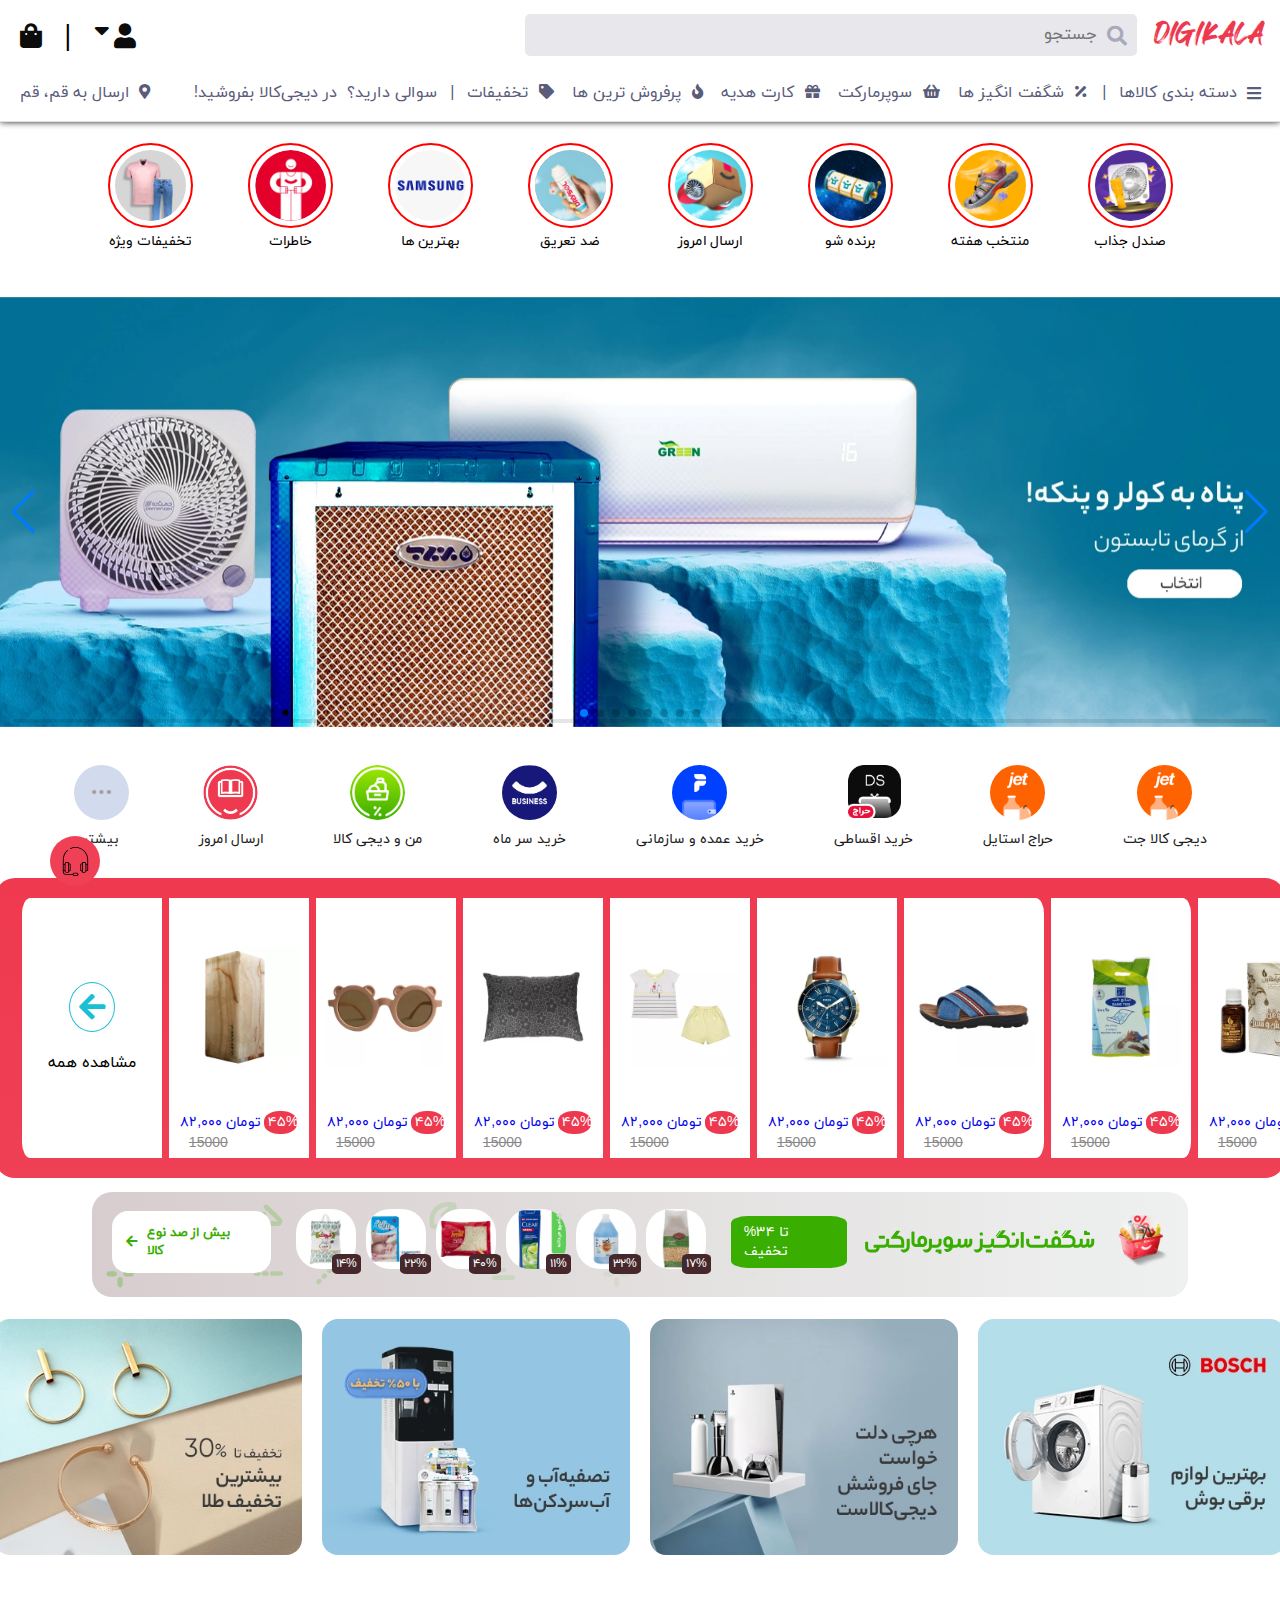
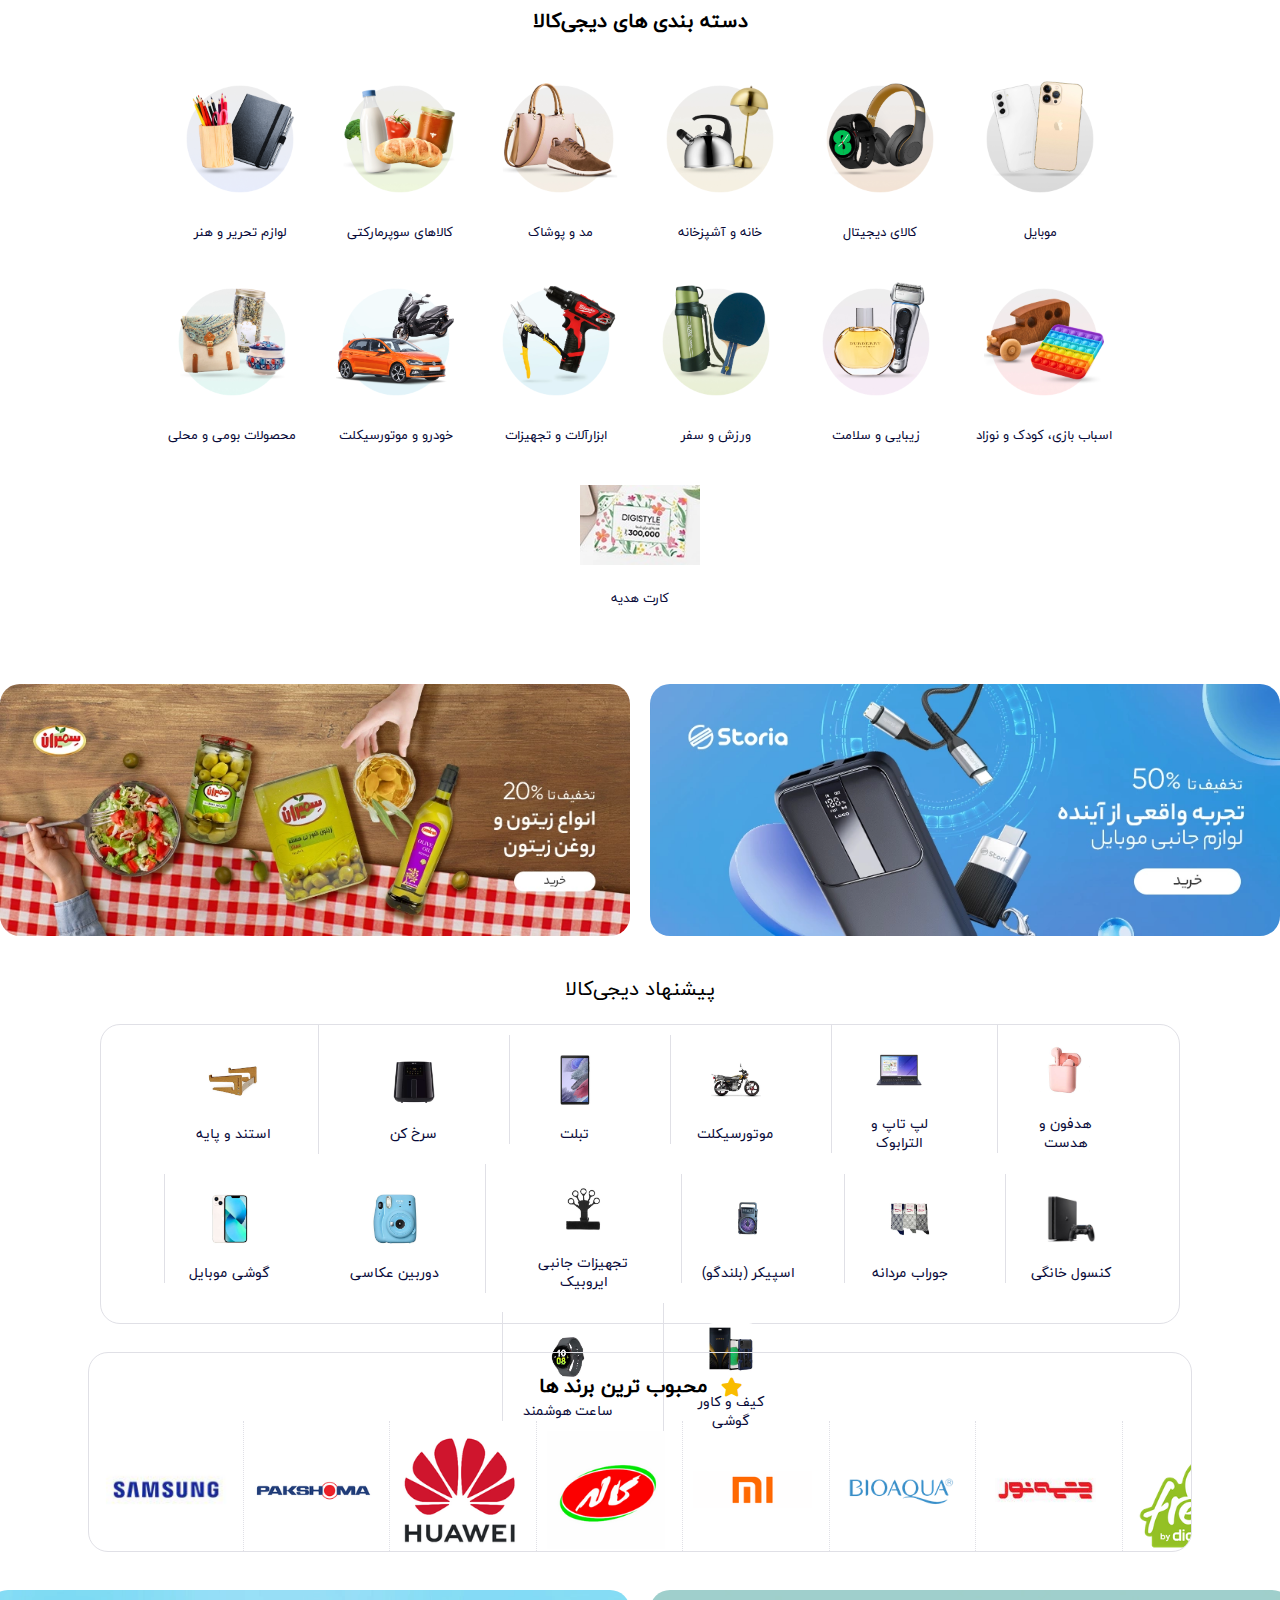
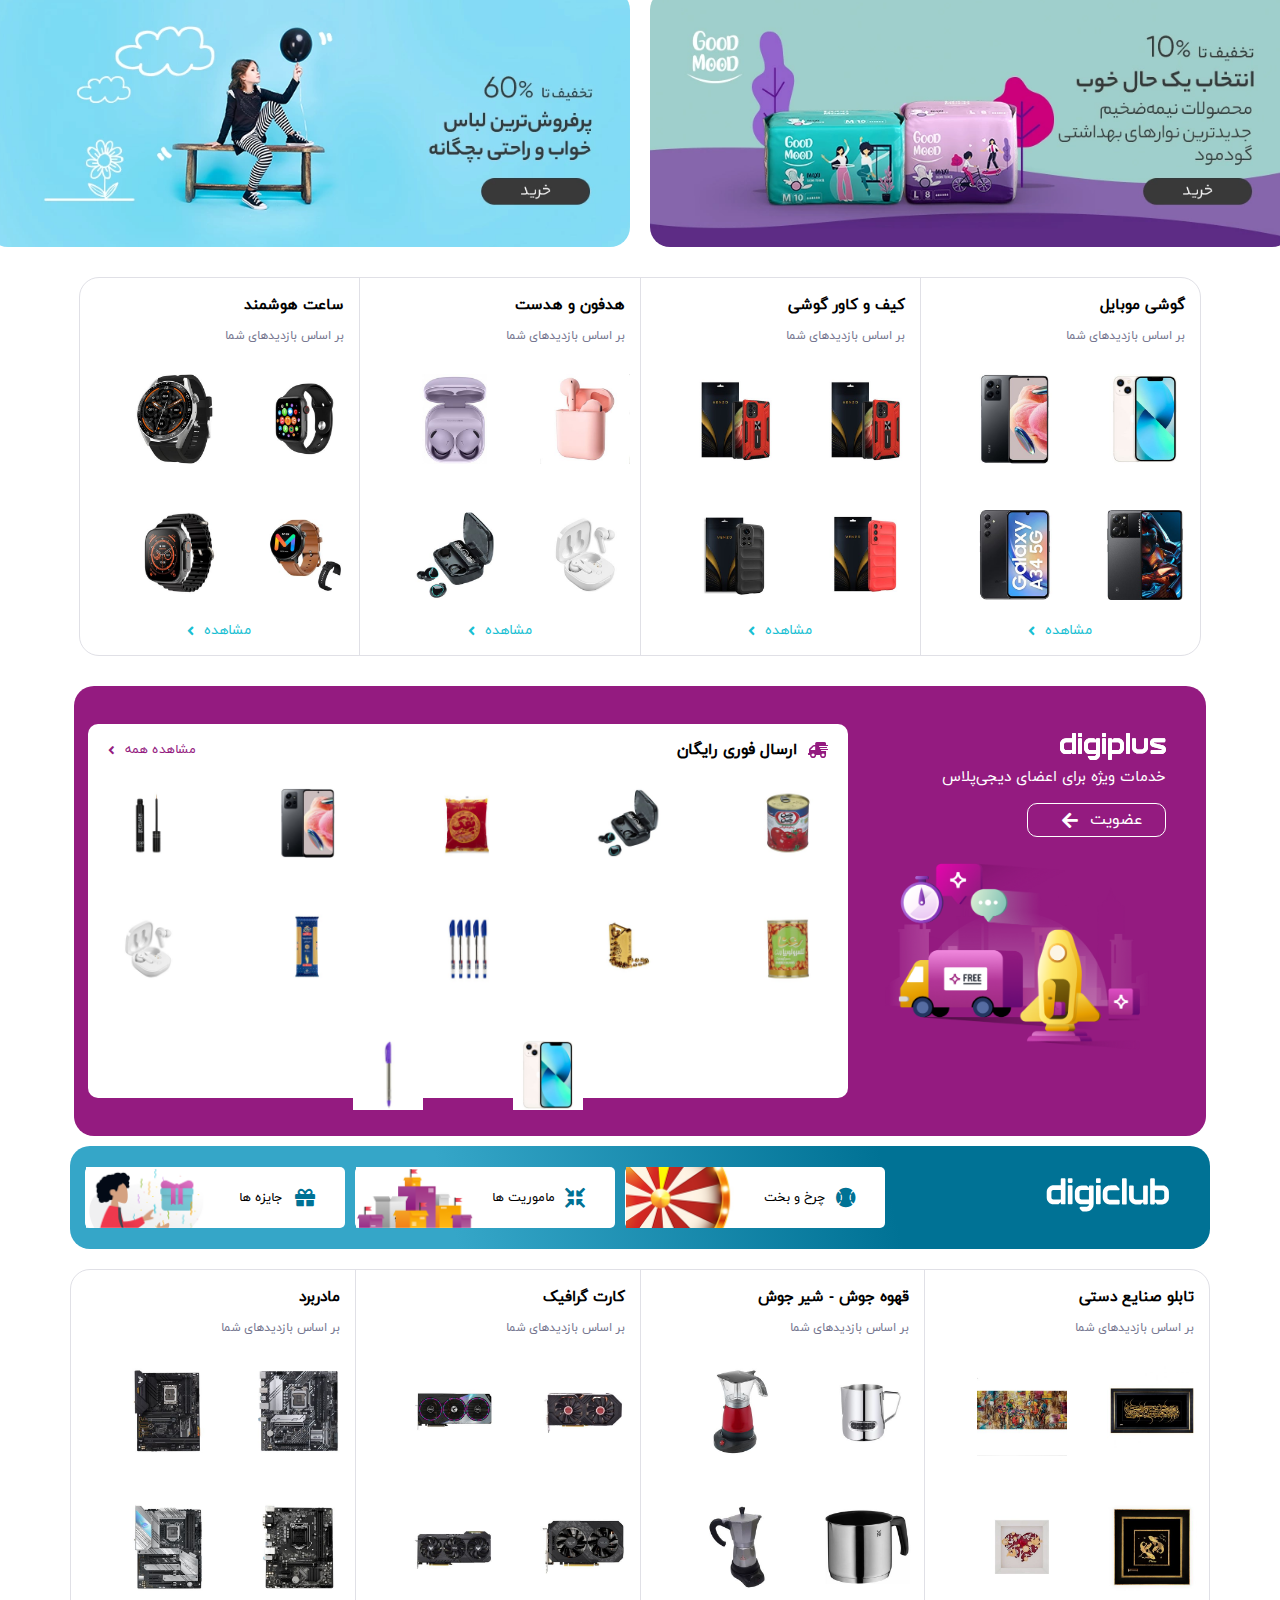
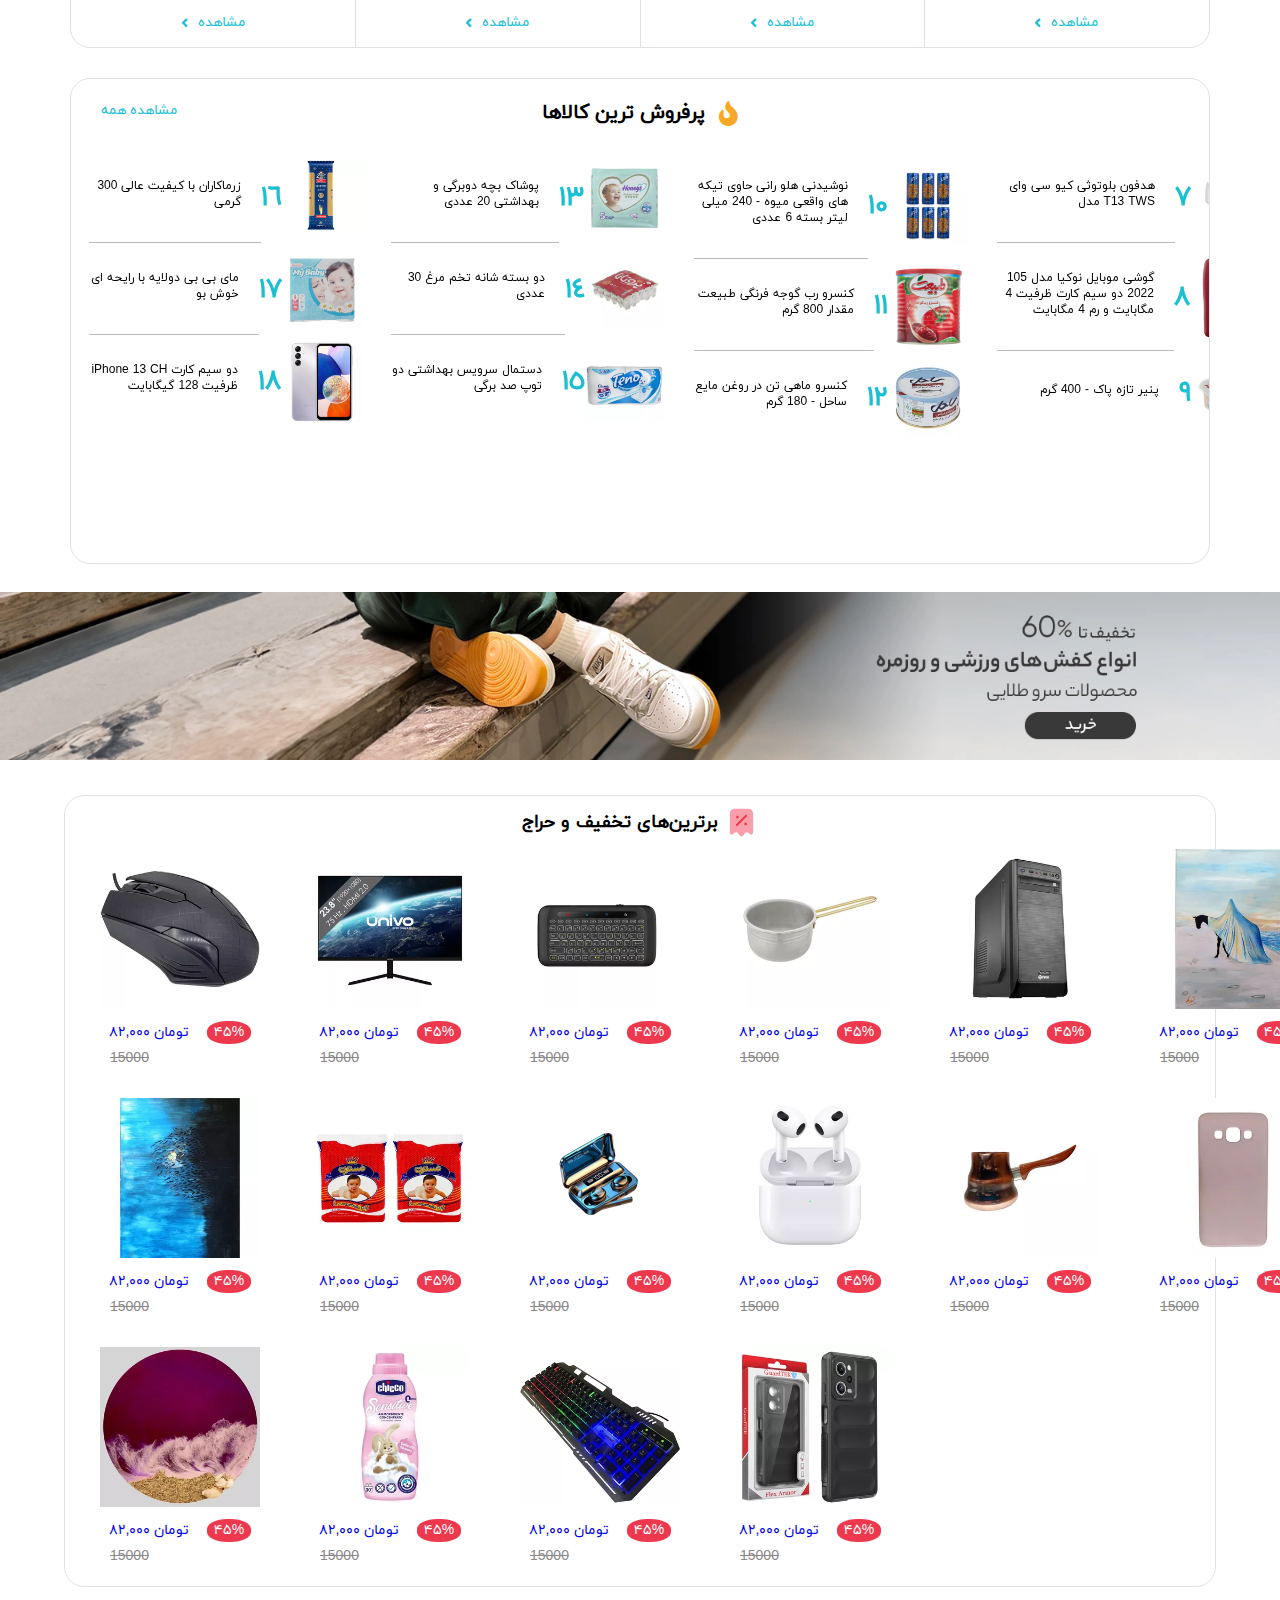
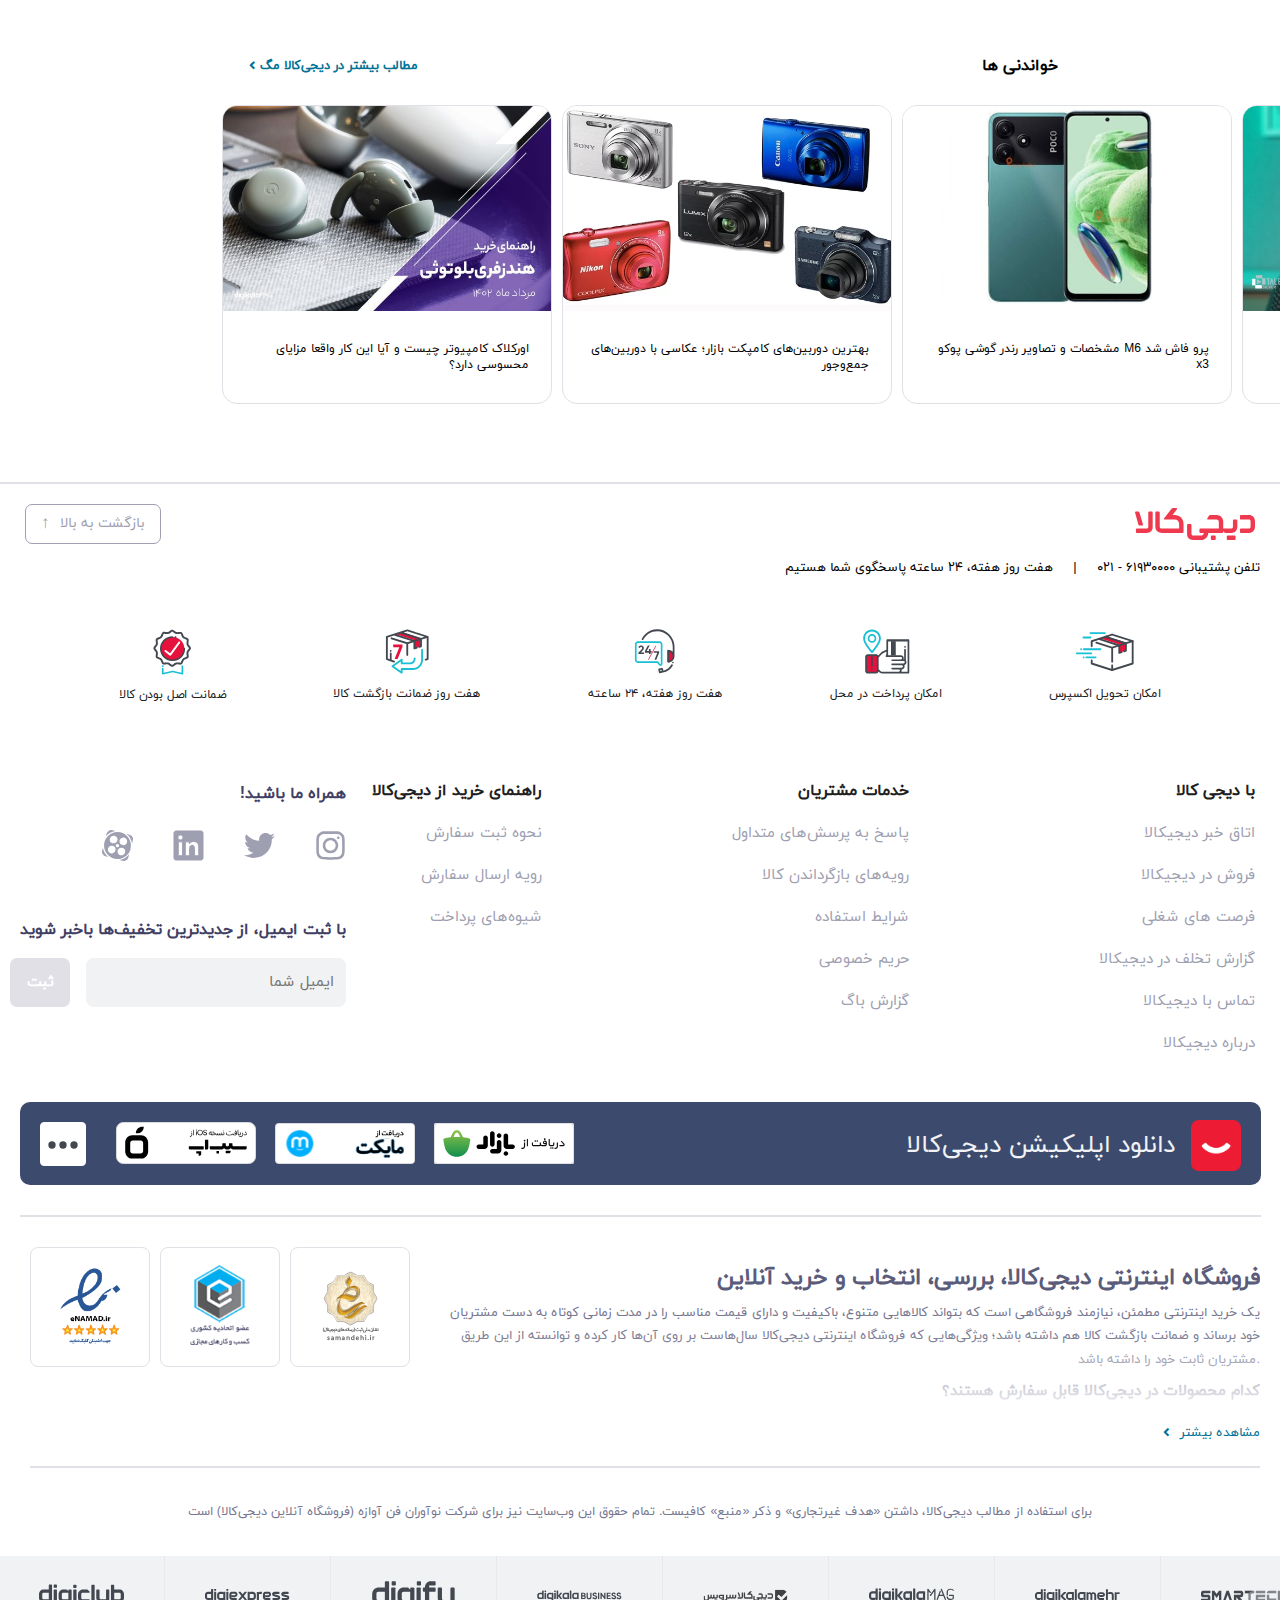
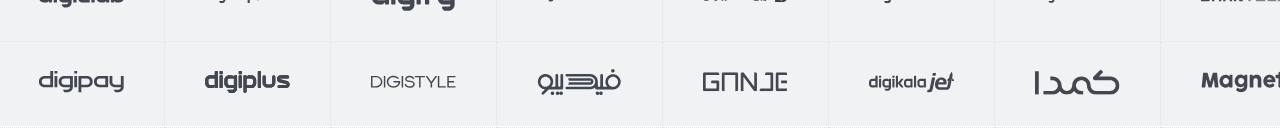
<file: index.html>
<!DOCTYPE html>
<html lang="en">
<head>
    <meta charset="UTF-8">
    <title>Digikala Clone</title>
    <meta name="viewport" content="width=device-width, initial-scale=1.0">
    <!-- custom style -->
    <link rel="stylesheet" href="style.css">
    <!-- End of Custom Styles -->
    <!-- other styles -->
    <link rel="stylesheet" href="font-awsome-icon/css/all.min.css">
    <link
  rel="stylesheet"
  href="https://cdn.jsdelivr.net/npm/swiper@10/swiper-bundle.min.css"
/>
    <!-- End of other styles -->
<body>
       <!-- Navbar -->
       <nav class="navbar">
        <div class="top-nav">
            <div class="user-activity">
                <a href="#">
                    <i class="fas fa-shopping-bag"></i>
                    </a>
                    <span>|</span>
                    <a class="userInfo">
                        <i class="fas fa-sort-down"></i>
                        <i class="fas fa-user" ></i>
                        <!-- profile panel -->
                    </a>
                    <div class="profile-panel">

                        <div class="top-content-userprofile">

                            <div class="left-side-profile">
                                <i class="fas fa-angle-left"></i>
                            </div>
                            <div class="right-side-profile">
                                <p class="username-p">حسن براتی ملکی</p>
                                <img src="images/userAvatar.svg" alt="">
                            </div>

                        </div>

                        <div class="other-content-panel">

                            <!-- Digi club -->

                            <div class="d-club-profile">
                                <div class="left-side-dclub-panel">
                                    <p class="emtiaz-p">امتیاز</p>
                                    <p class="d-club-point">٠</p>
                                </div>

                                <div class="right-side-dclub-panel">
                                    <p>دیجی کلاب</p>
                                    <img src="images/club-point.svg" alt="" style="height: 20px;width: 20px;">
                                </div>
                            </div>

                            <!-- End of Digi club -->

                            <!-- Digiplus -->
                            <div class="d-plus-profile">
                                <div class="left-side-dplus-panel">
                                    <i class="fas fa-angle-left"></i>
                                    <p class="eshterak">خرید اشتراک</p>
                                </div>

                                <div class="right-side-dplus-panel">
                                    <p class="digi-plus-p">دیجی پلاس</p>
                                    <i class="fas fa-star"></i>
                                </div>
                            </div>
                            <!-- End of Digiplus -->

                            <!-- simple Contets -->

                            <!-- orderz -->
                            <div class="orderz-profile-panel simple-contents">
                                <p>سفارش ها</p>
                                <i class="fas fa-shopping-bag"></i>
                            </div>
                            <!-- end of orderz  -->

                              <!-- lists -->
                              <div class="lists-profile-panel simple-contents">
                                <p>لیست ها</p>
                                <i class="fas fa-heart"></i>
                            </div>
                            <!-- end of lists  -->

                             <!-- comments -->
                             <div class="comments-profile-panel simple-contents">
                                <p>دیدگاه ها</p>
                                <i class="fas fa-comment"></i>
                            </div>
                            <!-- end of comments  -->

                             <!-- logout -->
                             <div class="logout-profile-panel simple-contents">
                                <p>خروج از حساب کاربری</p>
                                <i class="fas fa-door-open"></i>
                            </div>
                            <!-- end of logout  -->

                            <!-- End of simple Contets -->
                        </div>
                    </div>

            </div>
            <div class="search-box">
                <input type="text" class="search-content" placeholder="جستجو" dir="rtl">
                <i class="fas fa-search"></i>

                <div class="focused-search-box">
                    <div class="pic-focused">
                        <img src="images/search-box-img/search-box-img.webp" style="width:580px">
                    </div>
                    <div class="popular-searches">
                        <div class="heading-focused-search">
                            <p>جستجو های پرطرفدار</p>
                            <i class="fas fa-fire fire-search"></i>
                        </div>
                        <div class="suggest-content-searches">
                            <div class="suggestion-box-1 search-box-content">
                                <i class="fas fa-angle-left"></i>
                                <p>اسباب بازی یخچال</p>
                            </div>
                            <div class="suggestion-box-2 search-box-content">
                                <i class="fas fa-angle-left"></i>
                                <p style="font-size: .5rem;">نظم دهنده صندوق</p>
                            </div>
                            <div class="suggestion-box-3 search-box-content">
                                <i class="fas fa-angle-left"></i>
                                <p>ساعت رومیزی دیجیتال</p>
                            </div>
                            <div class="suggestion-box-4 search-box-content">
                                <i class="fas fa-angle-left"></i>
                                <p>باتری دریل شارژی</p>
                            </div>

                        </div>
                    </div>
                </div>

            </div>

            <a href="#">
                <p class="logo-name">Digikala</p>
            </a>


        </div>

        <!-- NavCategory -->

        <div class="navbar-full-line">
            <div class="send-loaction">
                <a href="#">
                    <span class="send-to-location">ارسال به قم، قم</span>
                    <span class="send-to-location-title">ارسال به قم، قم</span>
                    <i class="fas fa-map-marker-alt"></i>
                </a>
            </div>
            <div class="navbar-line">
                <div class="sell-in-digi">
                    <a href="#" class="nav-hover">
                        <p>!در دیجی‌کالا بفروشید</p>
                    </a>
                    <a href="#" class="nav-hover">
                    <p>سوالی دارید؟</p>
                    </a>
                </div>

               <div class="nav-menu">
                <ul>
                    <li>
                        <span class="white-space-nav-menu">|</span>

                        </li>
                        <!-- end -->
                    <a href="#" class="nav-hover">
                        <li>
                            <span>تخفیفات</span>
                        <i class="fas fa-tag"></i>
                    </li>
                    </a>
        <!-- 2 -->
        <a href="#" class="nav-hover">
            <li>
                <span>پرفروش ترین ها</span>
             <i class="fas fa-fire"></i>
             </li>
        </a>
        <!-- 3 -->
        <a href="#" class="nav-hover">
            <li>
                <span>کارت هدیه</span>
            <i class="fas fa-gift"></i>
        </li>
    </a>
<!-- 4 -->
        <a href="#" class="nav-hover">
            <li>
                <span>سوپرمارکت</span>
            <i class="fas fa-shopping-basket"></i>
        </li>
    </a>
    <!-- 5 -->
    <a href="#" class="nav-hover">
        <li>
            <span>شگفت انگیز ها</span>
        <i class="fas fa-percentage"></i>
    </li>
</a>
        </ul>
               </div>
            <div class="navbar-catograize">
                <span>|</span>
                <a href="#" class="nav-hover">
                    <p>دسته بندی کالاها</p>
                    <i class="fas fa-bars"></i>
                </a>
               </div>
            </div>
        </div>
        <!-- End of NavCategory -->
    </nav>
    <!-- End of Navbar -->
    <div class="container">
        <div class="focused-search-box-container"></div>
                <div class="storys">
                    <div class="all-story-elements">
                        <a href="#" class="story-element">
                            <img src="images/story-e1.jpeg" alt="">
                            <p>تخفیفات ویژه</p>
                     </a>
                        <!-- 2 -->
                        <a href="#" class="story-element">
                            <img src="images/story-e2.jpeg" alt="">
                            <p>خاطرات</p>
                        </a>
                        <!-- 3 -->
                        <a href="#" class="story-element">
                            <img src="images/story-e3.jpeg" alt="">
                            <p>بهترین ها</p>
                        </a>
                        <!-- 4 -->
                        <a href="#" class="story-element">
                            <img src="images/story-e4.jpeg" alt="">
                            <p>ضد تعریق</p>
                        </a>
                        <!-- 5 -->
                        <a href="#" class="story-element">
                            <img src="images/story-e5.jpeg" alt="">
                            <p>ارسال امروز</p>
                        </a>
                        <!-- 6 -->
                        <a href="#" class="story-element">
                            <img src="images/story-e6.jpeg" alt="">
                            <p>برنده شو</p>
                        </a>
                        <!-- 7 -->
                        <a href="#" class="story-element">
                            <img src="images/story-e7.jpeg" alt="">
                            <p>منتخب هفته</p>
                        </a>
                        <!-- 8 -->
                        <a href="#" class="story-element">
                            <img src="images/story-e8.jpeg" alt="">
                            <p>صندل جذاب</p>
                        </a>
                        <!-- end story elements -->
                    </div>
                </div>
                <!-- End of Storys -->

                <!-- Swiper -->
                <!-- Slider main container -->
                <div class="swiper">
                <!-- Additional required wrapper -->
                <div class="swiper-wrapper">
                <!-- Slides -->
              <div class="swiper-slide">
                <a href="#">
                    <img src="images/swiper/1.webp" alt="">
                </a>
              </div>
              <!-- 2 -->
              <div class="swiper-slide">
                <a href="#">
                    <img src="images/swiper/2.webp" alt="">
                </a>
              </div>
              <!-- 3 -->
              <div class="swiper-slide">
                <a href="#">
                    <img src="images/swiper/3.webp" alt="">
                </a>
              </div>
              <!-- 4 -->
              <div class="swiper-slide">
                <a href="#">
                    <img src="images/swiper/7.webp" alt="">
                </a>
              </div>
              <!-- 5 -->
              <div class="swiper-slide">
                <a href="#">
                    <img src="images/swiper/5.webp" alt="">
                </a>
              </div>
              <!-- 6 -->
              <div class="swiper-slide">
                <a href="#">
                    <img src="images/swiper/6.webp" alt="">
                </a>
              </div>
              <!-- 7 -->
              <div class="swiper-slide">
                <a href="#">
                    <img src="images/swiper/7.webp" alt="">
                </a>
              </div>
              <!-- 8 -->
              <div class="swiper-slide">
                <a href="#">
                    <img src="images/swiper/8.webp" alt="">
                </a>
              </div>

            </div>
            <!-- If we need pagination -->
            <div class="swiper-pagination"></div>

            <!-- If we need navigation buttons -->
            <div class="swiper-button-prev"></div>
            <div class="swiper-button-next"></div>

            <!-- If we need scrollbar -->
            <div class="swiper-scrollbar"></div>
                </div>
                <!-- End of Swiper -->

                <!-- offers -->
                <div class="offers">

                <!-- Buy-Methods -->
                <div class="buy-methods">
                    <div class="all-methods">
                        <a href="#">
                            <img src="images/offers/buy-methods/8.svg">
                            <p>بیشتر</p>
                        </a>
                        <!-- 2 -->
                        <a href="#">
                            <img src="images/offers/buy-methods/2-2.png">
                            <p>ارسال امروز</p>
                        </a>
                        <!-- 3 -->
                        <a href="#">
                            <img src="images/offers/buy-methods/3.png">
                            <p>من و دیجی کالا</p>
                        </a>
                        <!-- 4 -->
                        <a href="#">
                            <img src="images/offers/buy-methods/4.png">
                            <p>خرید سر ماه</p>
                        </a>
                        <!-- 5 -->
                        <a href="#">
                            <img src="images/offers/buy-methods/5.png">
                            <p>خرید عمده و سازمانی</p>
                        </a>
                        <!-- 6 -->
                        <a href="#">
                            <img src="images/offers/buy-methods/6.png" class="aghsat">
                            <p>خرید اقساطی</p>
                        </a>
                        <!-- 7 -->
                        <a href="#">
                            <img src="images/offers/buy-methods/7.png">
                            <p>حراج استایل</p>
                        </a>
                        <!-- 8 -->
                        <a href="#">
                            <img src="images/offers/buy-methods/7.png">
                            <p>دیجی کالا جت</p>
                        </a>
                        <!-- End of methods -->
                    </div>

                </div>
                    <!-- End of Buy-Methods -->

                    <!-- incredible offers -->
                    <div class="incredible-offers">
                            <!-- Slider main container -->
            <div class="swiper-container-2" id="swiper-incredible-offers">
            <!-- Additional required wrapper -->
            <div class="swiper-wrapper">
                <div class="swiper-slide  swiper-slide-2 see-all">
                    <a href="#">
                        <i class="fas fa-arrow-left"></i>
                        <p>مشاهده همه</p>
                    </a>
                </div>
              <!-- Slides -->
              <div class="swiper-slide  swiper-slide-2">
                <a href="#" class="product">
                    <img src="images/offers/incredible_offers/stone.webp" alt="">
                    <div class="price-and-discount">
                        <div class="price">
                            <span>تومان</span>
                            <span> ۸۲,۰۰۰</span>
                        </div>
                        <div class="percent">
                            <span>۴۵%</span>
                        </div>
                    </div>
                    <span class="discount-price">15000</span>
                </a>
                <!-- del -->
            </div>

            <!--  -->

            <div class="swiper-slide  swiper-slide-2">
                <a href="#" class="product">
                    <img src="images/offers/incredible_offers/those_glasses.webp" alt="">
                    <div class="price-and-discount">
                        <div class="price">
                            <span>تومان</span>
                            <span> ۸۲,۰۰۰</span>
                        </div>
                        <div class="percent">
                            <span>۴۵%</span>
                        </div>
                    </div>
                    <span class="discount-price">15000</span>
                </a>
                <!-- del -->
            </div>

            <!--  -->
            <div class="swiper-slide  swiper-slide-2">
                <a href="#" class="product">
                    <img src="images/offers/incredible_offers/balesht.webp" alt="">
                    <div class="price-and-discount">
                        <div class="price">
                            <span>تومان</span>
                            <span> ۸۲,۰۰۰</span>
                        </div>
                        <div class="percent">
                            <span>۴۵%</span>
                        </div>
                    </div>
                    <span class="discount-price">15000</span>
                </a>
                <!-- del -->
            </div>
            <!-- s -->
            <div class="swiper-slide  swiper-slide-2">
                <a href="#" class="product">
                    <img src="images/offers/incredible_offers/kids-shirt.webp" alt="">
                    <div class="price-and-discount">
                        <div class="price">
                            <span>تومان</span>
                            <span> ۸۲,۰۰۰</span>
                        </div>
                        <div class="percent">
                            <span>۴۵%</span>
                        </div>
                    </div>
                    <span class="discount-price">15000</span>
                </a>
                <!-- del -->
            </div>
            <!-- as -->
            <div class="swiper-slide  swiper-slide-2">
                <a href="#" class="product">
                    <img src="images/offers/incredible_offers/watch.webp" alt="">
                    <div class="price-and-discount">
                        <div class="price">
                            <span>تومان</span>
                            <span> ۸۲,۰۰۰</span>
                        </div>
                        <div class="percent">
                            <span>۴۵%</span>
                        </div>
                    </div>
                    <span class="discount-price">15000</span>
                </a>
                <!-- del -->
            </div>
            <!--  -->
            <div class="swiper-slide  swiper-slide-2 last-of-cards-offer">
                <a href="#" class="product">
                    <img src="images/offers/incredible_offers/sandal.webp" alt="">
                    <div class="price-and-discount">
                        <div class="price">
                            <span>تومان</span>
                            <span> ۸۲,۰۰۰</span>
                        </div>
                        <div class="percent">
                            <span>۴۵%</span>
                        </div>
                    </div>
                    <span class="discount-price">15000</span>
                </a>
                <!-- del -->
            </div>
            <!--  -->
            <div class="swiper-slide  swiper-slide-2 last-of-cards-offer">
                <a href="#" class="product">
                    <img src="images/offers/incredible_offers/teb.webp" alt="">
                    <div class="price-and-discount">
                        <div class="price">
                            <span>تومان</span>
                            <span> ۸۲,۰۰۰</span>
                        </div>
                        <div class="percent">
                            <span>۴۵%</span>
                        </div>
                    </div>
                    <span class="discount-price">15000</span>
                </a>
                <!-- del -->
            </div>
            <!--  -->
            <div class="swiper-slide  swiper-slide-2 last-of-cards-offer">
                <a href="#" class="product">
                    <img src="images/offers/incredible_offers/roghan.webp" alt="">
                    <div class="price-and-discount">
                        <div class="price">
                            <span>تومان</span>
                            <span> ۸۲,۰۰۰</span>
                        </div>
                        <div class="percent">
                            <span>۴۵%</span>
                        </div>
                    </div>
                    <span class="discount-price">15000</span>
                </a>
                <!-- del -->
            </div>
            <!--  -->
            <!-- y -->
            <div class="swiper-slide swiper-slide-2 last-box1" >
                <a href="#">
                    <img src="images/offers/incredible_offers/incredible.svg">
                    <img src="images/offers/incredible_offers/box.png" >
                    <div class="see-more">
                        <i class="fas fa-angle-left"></i>
                        <span>
                            مشاهده همه
                        </span>
                    </div>
                </a>
            </div>
            </div>

          </div>
                    </div>
                    <!-- End of incredible offers -->

            <!-- SuperMarketi -->
            <div class="supermarketi">
                <div class="content-supermakret">
                    <div class="right-side">
                        <div class="more-prodcuts">
                            <a href="#">
                                <i class="fas fa-arrow-left"></i>
                                <p>بیش از صد نوع کالا</p>
                            </a>

                        </div>
                        <div class="img-1 img-supermarket">
                            <img src="images/offers/supermarketi/1.webp" alt="">
                            <div class="img-1-off">
                                <p>۱۴%</p>
                            </div>
                        </div>
                        <div class="img-2 img-supermarket">
                            <img src="images/offers/supermarketi/2.webp" alt="">
                            <div class="img-1-off">
                            <p>۲۲%</p>
                            </div>
                        </div>
                        <div class="img-3 img-supermarket">
                            <img src="images/offers/supermarketi/3.webp" alt="">
                            <div class="img-1-off">
                            <p>۴۰%</p>
                            </div>
                        </div>
                        <div class="img-4 img-supermarket">
                            <img src="images/offers/supermarketi/4.webp" alt="">
                            <div class="img-1-off">
                            <p>۱۱%</p>
                            </div>
                        </div>
                        <div class="img-5 img-supermarket">
                            <img src="images/offers/supermarketi/5.webp" alt="">
                            <div class="img-1-off">
                            <p>۳۲%</p>
                            </div>
                        </div>
                        <div class="img-6 img-supermarket">
                            <img src="images/offers/supermarketi/6.webp" alt="">
                            <div class="img-1-off">
                            <p>۱۷%</p>
                            </div>
                        </div>

                    </div>
                    <div class="left-side">
                        <p>تا ۳۴% تخفیف</p>
                        <img src="images/offers/supermarketi/shegeftangiz.svg" alt="">
                        <img src="images/offers/supermarketi/basket.png" alt="">
                    </div>
                </div>
            </div>
            <!-- End of SuperMarketi -->


            </div>

                <!-- End of offers -->

                <!-- cards -->
                <div class="cards">
                    <div class="card-1 card_">
                        <img src="images/cards/card1.webp" alt="" >
                    </div>
                    <div class="card-2 card_">
                        <img src="images/cards/card2.webp" alt="" >
                    </div>
                    <div class="card-3 card_">
                        <img src="images/cards/card3.webp" alt="" >
                    </div>
                    <div class="card-4 card_">
                        <img src="images/cards/card4.webp" alt="" >
                    </div>
                </div>
                <!-- End of cards -->

                <!-- digi-category -->
                <div class="digi-category">
                    <h1>دسته بندی های دیجی‌کالا</h1>
                    <div class="category-products">
                        <div class="category-1 category">
                           <a href="#">
                            <img src="images/digi-category/1.webp" alt="">
                            <p>لوازم تحریر و هنر</p>
                           </a>
                        </div>
                        <div class="category-2 category">
                            <a href="#">
                                <img src="images/digi-category/2.webp" alt="">
                                <p>کالاهای سوپرمارکتی</p>
                            </a>
                        </div>
                        <div class="category-3 category">
                            <a href="#">
                                <img src="images/digi-category/3.webp" alt="">
                                <p>مد و پوشاک</p>
                            </a>
                        </div>
                        <div class="category-4 category">
                            <a href="#">
                                <img src="images/digi-category/4.webp" alt="">
                                <p>خانه و آشپزخانه</p>
                            </a>
                        </div>
                        <div class="category-5 category">
                            <a href="#">
                                <img src="images/digi-category/5.webp" alt="">
                                <p>کالای دیجیتال</p>
                            </a>
                        </div>
                        <div class="category-6 category">
                            <a href="#">
                                <img src="images/digi-category/6.webp" alt="">
                                <p>موبایل</p>
                            </a>
                        </div>
                        <div class="category-7 category">
                            <a href="#">
                                <img src="images/digi-category/7.webp" alt="">
                                <p>محصولات بومی و محلی</p>
                            </a>
                        </div>
                        <div class="category-8 category">
                            <a href="#">
                                <img src="images/digi-category/8.webp" alt="">
                                <p>خودرو و موتورسیکلت</p>
                            </a>
                        </div>
                        <div class="category-9 category">
                            <a href="#">
                                <img src="images/digi-category/9.webp" alt="">
                                <p>ابزارآلات و تجهیزات</p>
                            </a>
                        </div>
                        <div class="category-10 category">
                            <a href="#">
                                <img src="images/digi-category/10.webp" alt="">
                                <p>ورزش و سفر</p>
                            </a>
                        </div>
                        <div class="category-11 category">
                            <a href="#">
                                <img src="images/digi-category/11.webp" alt="">
                                <p>زیبایی و سلامت</p>
                            </a>
                        </div>
                        <div class="category-12 category">
                            <a href="#">
                                <img src="images/digi-category/12.webp" alt="">
                                <p>اسباب بازی، کودک و نوزاد</p>
                            </a>
                        </div>
                        <!-- 13 -->
                        <div class="category-13 category">
                            <a href="#">
                                <img src="images/digi-category/13.webp" alt="">
                                <p>کارت هدیه</p>
                            </a>
                        </div>
                    </div>
                </div>
                <!-- End of digi-category -->

                <!-- Off-cards -->
                <div class="off-cards">
                    <img src="images/off-cards/2.webp" alt="">
                    <img src="images/off-cards/5a480bc0c5ae8d9f61c173ea95fa69ab9421e343_1690576047.webp" alt="">
                </div>
                <!-- End of Off-cards -->

                <!-- Digi-Offers -->

                <div class="digi-offers">
                    <h1>پیشنهاد دیجی‌کالا</h1>
                    <div class="offer-board">
                        <div class="box-offer-1 box">
                          <a href="#">
                            <img src="images/digi-offers/1.jpg" alt="">
                            <p>استند و پایه</p>
                          </a>
                        </div>
                        <div class="box-offer-2 box">
                          <a href="#">
                            <img src="images/digi-offers/2.jpg" alt="">
                            <p>سرخ کن</p>
                          </a>
                        </div>
                        <div class="box-offer-3 box">
                          <a href="#">
                            <img src="images/digi-offers/3.jpg" alt="">
                            <p>تبلت</p>
                          </a>
                        </div>
                        <div class="box-offer-4 box">
                         <a href="#">
                            <img src="images/digi-offers/4.jpg" alt="">
                            <p>موتورسیکلت</p>
                         </a>
                        </div>
                        <div class="box-offer-5 box">
                           <a href="#">
                            <img src="images/digi-offers/5.jpg" alt="">
                            <p>لپ تاپ و الترابوک</p>
                           </a>
                        </div>
                        <div class="box-offer-6 box">
                            <a href="#">
                                <img src="images/digi-offers/6.jpg" alt="">
                            <p>هدفون و هدست</p>
                            </a>
                        </div>
                        <div class="box-offer-7 box">
                            <a href="#">
                            <img src="images/digi-offers/7.jpg" alt="">
                            <p>گوشی موبایل</p>
                            </a>
                        </div>
                        <div class="box-offer-8 box">
                            <a href="#">
                                <img src="images/digi-offers/8.jpg" alt="">
                                <p>دوربین عکاسی</p>
                            </a>
                        </div>
                        <div class="box-offer-9 box">
                            <a href="#">
                                <img src="images/digi-offers/9.jpg" alt="">
                                <p>تجهیزات جانبی ایروبیک</p>
                            </a>
                        </div>
                        <div class="box-offer-10 box">
                            <a href="#">
                                <img src="images/digi-offers/10.jpg" alt="">
                                <p>اسپیکر (بلندگو)</p>
                            </a>
                        </div>
                        <div class="box-offer-11 box">
                            <a href="#">
                                <img src="images/digi-offers/11.jpg" alt="">
                                <p>جوراب مردانه</p>
                            </a>
                        </div>
                        <div class="box-offer-12 box">
                            <a href="#">
                                <img src="images/digi-offers/12.jpg" alt="">
                                <p>کنسول خانگی</p>
                            </a>
                        </div>
                        <div class="box-offer-13 box">
                            <a href="#">
                                <img src="images/digi-offers/13.jpg" alt="">
                                <p>ساعت هوشمند</p>
                            </a>
                        </div>
                        <div class="box-offer-14 box">
                            <a href="#">
                                <img src="images/digi-offers/14.jpg" alt="">
                                <p>کیف و کاور گوشی</p>
                            </a>
                        </div>
                    </div>
                </div>
                <!-- End of Digi-Offers -->


                <!-- popular brands -->
                <div class="popular-brands">
                    <div class="swiper-container-3" id="swiper-popular-brands">
                        <div class="top-side">
                            <h1>محبوب ترین برند ها</h1>
                            <i class="fas fa-star"></i>
                        </div>
                        <!-- Additional required wrapper -->
                        <div class="swiper-wrapper wrapper3">
                            <div class="swiper-slide  swiper-slide-3">
                            <img src="images/brands/4.jpg" alt="">
                            </div>
                          <!-- Slides -->
                          <div class="swiper-slide  swiper-slide-3">
                            <img src="images/brands/2.png" alt="">

                          </div>

                          <!-- slide -->
                          <div class="swiper-slide  swiper-slide-3">
                            <img src="images/brands/1.png" alt="">


                          </div>

                          <!-- slide -->
                          <div class="swiper-slide  swiper-slide-3">
                            <img src="images/brands/7.png" alt="">


                          </div>

                          <!-- slide -->
                          <div class="swiper-slide  swiper-slide-3">
                            <img src="images/brands/5.png" alt="">

                          </div>

                          <!-- slide -->
                          <div class="swiper-slide  swiper-slide-3">
                            <img src="images/brands/6.png" alt="">

                          </div>

                          <!-- slide -->
                          <div class="swiper-slide  swiper-slide-3">
                            <img src="images/brands/3.jpg" alt="">

                          </div>

                          <!-- slide -->
                          <div class="swiper-slide  swiper-slide-3">
                            <img src="images/brands/8.png" alt="">

                          </div>

                          <!-- slide -->
                          <div class="swiper-slide  swiper-slide-3">
                            <img src="images/brands/9.png" alt="">

                          </div>

                          <!-- slide -->



                </div>
                    </div>
                        </div>
                <!-- end of popular brands -->

                <!-- Off-cards-2 -->
                <div class="off-cards-2 off-cards">
                    <img src="images/off-cards-2/off-cards-2.webp" alt="">
                    <img src="images/off-cards-2/off-cards-2-2.webp" alt="">
                </div>
                <!-- End of Off-cards-2 -->

                <!-- digital-products -->
                <div class="digital-content-products">

                    <div class="digital-products">

                            <!-- smart Watch -->
                    <div class="smart-watch product">
                        <div class="title">
                            <h3>ساعت هوشمند</h3>
                            <p>بر اساس بازدیدهای شما</p>
                        </div>
                        <div class="prod-imgs">
                            <a href="#">
                                <img src="images/digital-products/smart-watches/1.jpg" alt="">
                            </a>
                            <!-- /1 -->
                            <a href="#">
                                <img src="images/digital-products/smart-watches/2.jpg" alt="">
                            </a>
                            <!-- /2 -->
                            <a href="#">
                                <img src="images/digital-products/smart-watches/3.jpg" alt="">
                            </a>
                            <!-- /3 -->
                            <a href="#">
                                <img src="images/digital-products/smart-watches/4.jpg" alt="">
                            </a>
                            <!-- /4 -->
                        </div>
                        <div class="go-for-more">
                            <a href="#">
                                <i class="fas fa-angle-left"></i>
                                <p>مشاهده   </p>
                            </a>
                        </div>
                    </div>
                    <!-- End of smart Watch -->

                    <!-- Headset -->
                    <div class="headsets product">
                        <div class="title">
                            <h3>هدفون و هدست </h3>
                            <p>بر اساس بازدیدهای شما</p>
                        </div>
                        <div class="prod-imgs">
                            <a href="#">
                                <img src="images/digital-products/headset/1.jpg" alt="">
                            </a>
                            <!-- /1 -->
                            <a href="#">
                                <img src="images/digital-products/headset/2.jpg" alt="">
                            </a>
                            <!-- /2 -->
                            <a href="#">
                                <img src="images/digital-products/headset/3.jpg" alt="">
                            </a>
                            <!-- /3 -->
                            <a href="#">
                                <img src="images/digital-products/headset/4.jpg" alt="">
                            </a>
                            <!-- /4 -->
                        </div>
                        <div class="go-for-more">
                            <a href="#">
                                <i class="fas fa-angle-left"></i>
                                <p>مشاهده   </p>
                            </a>
                        </div>
                    </div>
                    <!-- End of Headset -->

                       <!-- Phone Cover -->
                       <div class="phones-cover product">
                        <div class="title">
                            <h3>کیف و کاور گوشی</h3>
                            <p>بر اساس بازدیدهای شما</p>
                        </div>
                        <div class="prod-imgs">
                            <a href="#">
                                <img src="images/digital-products/covers/1.jpg" alt="">
                            </a>
                            <!-- /1 -->
                            <a href="#">
                                <img src="images/digital-products/covers/2.jpg" alt="">
                            </a>
                            <!-- /2 -->
                            <a href="#">
                                <img src="images/digital-products/covers/3.jpg" alt="">
                            </a>
                            <!-- /3 -->
                            <a href="#">
                                <img src="images/digital-products/covers/4.jpg"alt="">
                            </a>
                            <!-- /4 -->
                        </div>
                        <div class="go-for-more">
                            <a href="#">
                                <i class="fas fa-angle-left"></i>
                                <p>مشاهده   </p>
                            </a>
                        </div>
                    </div>
                    <!-- End Phone Cover -->

                     <!-- Phone Section -->
                     <div class="phones product">
                        <div class="title">
                            <h3>گوشی موبایل</h3>
                            <p>بر اساس بازدیدهای شما</p>
                        </div>
                        <div class="prod-imgs">
                            <a href="#">
                                <img src="images/digital-products/phones/1.jpg" alt="">
                            </a>
                            <!-- /1 -->
                            <a href="#">
                                <img src="images/digital-products/phones/2.jpg" alt="">
                            </a>
                            <!-- /2 -->
                            <a href="#">
                                <img src="images/digital-products/phones/3.jpg" alt="">
                            </a>
                            <!-- /3 -->
                            <a href="#">
                                <img src="images/digital-products/phones/4.jpg" alt="">
                            </a>
                            <!-- /4 -->
                        </div>
                        <div class="go-for-more">
                        <a href="#">
                            <i class="fas fa-angle-left"></i>
                            <p>مشاهده   </p>
                        </a>
                        </div>
                    </div>
                    <!-- End Phone Section -->

                    </div>
                </div>
                <!-- End of digital-products -->

                <!-- digi-plus -->
                <div class="digi-plus">

                    <div class="digi-fast-delivery">
                        <div class="top-title">
                            <div class="left">
                                <a href="#">
                                    <i class="fas fa-angle-left"></i>
                                    <p>مشاهده همه</p>
                                </a>
                            </div>
                            <!-- left-right -->
                            <div class="right">
                                <p>
                                    ارسال فوری رایگان
                                </p>
                                <i class="fas fa-shipping-fast fa-flip-horizontal"></i>

                            </div>
                        </div>
                        <div class="fast-delivery-products">
                            <a href="#">
                                <img src="images/fast-delivery-prod/1.jpg" alt="">
                            </a>
                            <!-- -->
                            <a href="#">
                                <img src="images/fast-delivery-prod/2.jpg" alt="">
                            </a>
                            <!-- -->
                            <a href="#">
                                <img src="images/fast-delivery-prod/3.jpg" alt="">
                            </a>
                            <!-- -->
                            <a href="#">
                                <img src="images/fast-delivery-prod/4.jpg" alt="">
                            </a>
                            <!-- -->
                            <a href="#">
                                <img src="images/fast-delivery-prod/5.jpg" alt="">
                            </a>
                            <!-- -->
                            <a href="#">
                                <img src="images/fast-delivery-prod/6.jpg" alt="">
                            </a>
                            <!-- -->
                            <a href="#">
                                <img src="images/fast-delivery-prod/7.jpg" alt="">
                            </a>
                            <!-- -->
                            <a href="#">
                                <img src="images/fast-delivery-prod/8.jpg" alt="">
                            </a>
                            <!-- -->
                            <a href="#">
                                <img src="images/fast-delivery-prod/9.jpg" alt="">
                            </a>
                            <!-- -->
                            <a href="#">
                                <img src="images/fast-delivery-prod/10.jpg" alt="">
                            </a>
                            <!-- -->
                            <a href="#">
                                <img src="images/fast-delivery-prod/11.jpg" alt="">
                            </a>
                            <!-- -->
                            <a href="#">
                                <img src="images/fast-delivery-prod/12.jpg" alt="">
                            </a>
                            <!-- -->
                        </div>
                    </div>
                <!-- title Digi +-->
                <div class="digi-plus-title">
                    <a href="#" class="logo-digi">
                        <img src="images/digi-plus/digiplus-logo.svg" alt="">
                    </a>
                    <p class="digi-plus-service-p">خدمات ویژه برای اعضای دیجی‌پلاس</p>
                    <a href="#" class="ozviat">
                        <i class="fas fa-arrow-left"></i>
                        <p> عضویت</p>
                    </a>
                </div>
                <!-- End of title digi plus -->
            </div>
                <!-- End of digi-plus -->

                <!-- Digi Club -->
                <div class="digi-club">
                    <div class="left">
                        <div class="card-1-left-club club-cards">
                            <a href="#">
                                <img src="images/digi-club/1.png" alt="">
                                <p class="jaize">جایزه ها</p>
                                <i class="fas fa-gift"></i>
                            </a>
                        </div>
                        <div class="card-2-left-club club-cards">
                          <a href="#">
                            <img src="images/digi-club/2.png" alt="">
                            <p>ماموریت ها</p>
                            <i class="fas fa-compress-arrows-alt"></i>
                          </a>
                        </div>
                        <div class="card-3-left-club club-cards">
                            <a href="#">
                                <img src="images/digi-club/3.jpg" alt="">
                                <p>چرخ و بخت</p>
                                <i class="fas fa-baseball-ball"></i>
                            </a>
                        </div>
                    </div>
                    <!-- right -->
                    <div class="right">
                        <a href="#">
                            <img src="images/digi-club/digiclub-logo-white.svg" alt="">
                        </a>
                    </div>
                </div>
                <!-- End of Digi Club -->



                 <!-- digital-products-2 -->
                 <div class="digital-products digital-products-2">
                    <!-- motherboards -->
                    <div class="motherboards product">
                        <div class="title">
                            <h3>مادربرد</h3>
                            <p>بر اساس بازدیدهای شما</p>
                        </div>
                        <div class="prod-imgs">
                            <a href="#">
                                <img src="images/digital-prodcuts-2/motherboards/1.jpg" alt="">
                            </a>
                            <!-- /1 -->
                            <a href="#">
                                <img src="images/digital-prodcuts-2/motherboards/2.jpg" alt="">
                            </a>
                            <!-- /2 -->
                            <a href="#">
                                <img src="images/digital-prodcuts-2/motherboards/3.jpg" alt="">
                            </a>
                            <!-- /3 -->
                            <a href="#">
                                <img src="images/digital-prodcuts-2/motherboards/4.jpg" alt="">
                            </a>
                            <!-- /4 -->
                        </div>
                        <div class="go-for-more">
                            <a href="#">
                                <i class="fas fa-angle-left"></i>
                                <p>مشاهده   </p>
                            </a>
                        </div>
                    </div>
                    <!-- End of motherboards -->

                    <!-- Graphic-cards -->
                    <div class="graphic-cards product">
                        <div class="title">
                            <h3>کارت گرافیک</h3>
                            <p>بر اساس بازدیدهای شما</p>
                        </div>
                        <div class="prod-imgs">
                            <a href="#">
                                <img src="images/digital-prodcuts-2/graphic-cards/1.jpg" alt="">
                            </a>
                            <!-- /1 -->
                            <a href="#">
                                <img src="images/digital-prodcuts-2/graphic-cards/2.jpg" alt="">
                            </a>
                            <!-- /2 -->
                            <a href="#">
                                <img src="images/digital-prodcuts-2/graphic-cards/3.jpg" alt="">
                            </a>
                            <!-- /3 -->
                            <a href="#">
                                <img src="images/digital-prodcuts-2/graphic-cards/4.jpg" alt="">
                            </a>
                            <!-- /4 -->
                        </div>
                        <div class="go-for-more">
                            <a href="#">
                                <i class="fas fa-angle-left"></i>
                                <p>مشاهده   </p>
                            </a>
                        </div>
                    </div>
                    <!-- End of Graphic-cards -->

                       <!-- coffe-milk-maker -->
                       <div class="coffe-milk-maker product">
                        <div class="title">
                            <h3>قهوه جوش - شیر جوش</h3>
                            <p>بر اساس بازدیدهای شما</p>
                        </div>
                        <div class="prod-imgs">
                            <a href="#">
                                <img src="images/digital-prodcuts-2/coffe-milk-maker/1.jpg" alt="">
                            </a>
                            <!-- /1 -->
                            <a href="#">
                                <img src="images/digital-prodcuts-2/coffe-milk-maker/2.jpg" alt="">
                            </a>
                            <!-- /2 -->
                            <a href="#">
                                <img src="images/digital-prodcuts-2/coffe-milk-maker/3.jpg" alt="">
                            </a>
                            <!-- /3 -->
                            <a href="#">
                                <img src="images/digital-prodcuts-2/coffe-milk-maker/4.jpg"alt="">
                            </a>
                            <!-- /4 -->
                        </div>
                        <div class="go-for-more">
                            <a href="#">
                                <i class="fas fa-angle-left"></i>
                                <p>مشاهده   </p>
                            </a>
                        </div>
                    </div>
                    <!-- End coffe-milk-maker -->

                     <!-- Handicrafts Section -->
                     <div class="handicrafts product">
                        <div class="title">
                            <h3>تابلو صنایع دستی</h3>
                            <p>بر اساس بازدیدهای شما</p>
                        </div>
                        <div class="prod-imgs">
                            <a href="#">
                                <img src="images/digital-prodcuts-2/handicrafts/1.jpg" alt="">
                            </a>
                            <!-- /1 -->
                            <a href="#">
                                <img src="images/digital-prodcuts-2/handicrafts/2.jpg" alt="">
                            </a>
                            <!-- /2 -->
                            <a href="#">
                                <img src="images/digital-prodcuts-2/handicrafts/3.jpg" alt="">
                            </a>
                            <!-- /3 -->
                            <a href="#">
                                <img src="images/digital-prodcuts-2/handicrafts/4.jpg" alt="">
                            </a>
                            <!-- /4 -->
                        </div>
                        <div class="go-for-more">
                        <a href="#">
                            <i class="fas fa-angle-left"></i>
                            <p>مشاهده   </p>
                        </a>
                        </div>
                    </div>
                    <!-- End handicrafts Section -->
                </div>
                <!-- End of digital-products-2 -->


                   <!-- best-seller products -->
                   <div class="best-seller popular-brands">
                    <div class="swiper-container-4" id="swiper-best-seller">
                        <div class="top-side top-side-best-seller">

                            <div class="topside-watch-all">
                                <a href="#">
                                    <p>مشاهده همه</p>
                                </a>
                            </div>

                            <div class="title-best-seller">
                                <h1>پرفروش ترین کالاها</h1>
                                <i class="fas fa-fire"></i>
                            </div>

                        </div>

                        <!-- Additional required wrapper -->
                        <div class="swiper-wrapper wrapper3">
                          <!-- Slides -->
                          <div class="swiper-slide  swiper-slide-4">
                            <div class="cols-2 cols">
                                <div class="row-1 rows">
                                <p class="description">
                                    زرماکاران با کیفیت عالی 300 گرمی
                                    </p>
                                <p class="number">١٦</p>
                            <img src="images/best-seller/16.webp" alt="">

                                </div>
                                <div class="row-2 rows">
                                    <p class="description">
                                        مای بی بی دولایه با رایحه ای خوش بو
                                    </p>
                                    <p class="number">١٧</p>
                                    <img src="images/best-seller/17.webp" alt="">

                                </div>
                                <div class="row-3 rows">
                                    <p class="description last-desc">
                                      iPhone 13 CH دو سیم‌ کارت ظرفیت 128 گیگابایت
                                    </p>
                                    <p class="number">١٨</p>
                                    <img src="images/best-seller/18.webp" alt="">
                                </div>
                            </div>

                          </div>

                          <!-- slide -->
                          <div class="swiper-slide  swiper-slide-4">

                                    <!-- 3 -->
                                    <div class="cols-3 cols">
                                        <div class="row-1 rows">
                                            <p class="description">
                                                پوشاک بچه دوبرگی و بهداشتی 20 عددی
                                            </p>
                                            <p class="number">١٣</p>
                                    <img src="images/best-seller/13.webp" alt="">

                                        </div>
                                        <div class="row-2 rows">
                                            <p class="description">
                                                دو بسته شانه تخم مرغ 30 عددی
                                            </p>
                                            <p class="number">١٤</p>
                                            <img src="images/best-seller/14.webp" alt="">

                                        </div>
                                        <div class="row-3 rows">
                                            <p class="description last-desc">
                                                دستمال سرویس بهداشتی دو توپ صد برگی
                                            </p>
                                            <p class="number">١٥</p>
                                            <img src="images/best-seller/15.webp" alt="">

                                        </div>
                                    </div>


                          </div>

                          <!-- slide -->
                          <div class="swiper-slide  swiper-slide-4">
                                  <!-- 4 -->
                                  <div class="cols-4 cols">
                                    <div class="row-1 rows">
                                        <p class="description">
                                            نوشیدنی هلو رانی حاوی تیکه های واقعی میوه - 240 میلی لیتر بسته 6 عددی                                </p>
                                        <p class="number">١٠</p>
                                <img src="images/best-seller/10.webp" alt="">

                                    </div>
                                    <div class="row-2 rows">
                                        <p class="description">
                                            کنسرو رب گوجه فرنگی طبیعت مقدار 800 گرم                                 </p>
                                        <p class="number">١١ </p>
                                        <img src="images/best-seller/11.webp" alt="">

                                    </div>
                                    <div class="row-3 rows">
                                        <p class="description last-desc">
                                            کنسرو ماهی تن در روغن مایع ساحل - 180 گرم                                </p>
                                        <p class="number">١٢ </p>
                                        <img src="images/best-seller/12.webp" alt="">

                                    </div>
                                </div>


                          </div>

                          <!-- slide -->
                          <div class="swiper-slide  swiper-slide-4">
                                               <!-- 5 -->
                                               <div class="cols-5 cols">
                                                <div class="row-1 rows">
                                                    <p class="description">
                                                        هدفون بلوتوثی کیو سی وای مدل T13 TWS                                            </p>
                                                    <p class="number">٧</p>
                                            <img src="images/best-seller/7.webp" alt="">

                                                </div>
                                                <div class="row-2 rows">
                                                    <p class="description">
                                                        گوشی موبایل نوکیا مدل 105 2022 دو سیم کارت ظرفیت 4 مگابایت و رم 4 مگابایت                                             </p>
                                                    <p class="number">٨</p>
                                                    <img src="images/best-seller/8.webp" alt="">

                                                </div>
                                                <div class="row-3 rows">
                                                    <p class="description last-desc">
                                                        پنیر تازه پاک - 400 گرم                                            </p>
                                                    <p class="number">٩</p>
                                                    <img src="images/best-seller/9.webp" alt="">
                                                </div>
                                            </div>

                          </div>

                          <!-- slide -->
                          <div class="swiper-slide  swiper-slide-4">
                             <!-- 6 -->
                                    <div class="cols-6 cols">
                                        <div class="row-1 rows">
                                            <p class="description">
                                                اسپاگتی قطر 1.2 زر ماکارون مقدار 700 گرم                                    </p>
                                            <p class="number">٤</p>
                                    <img src="images/best-seller/4.webp" alt="">
                                        </div>
                                        <div class="row-2 rows">
                                            <p class="description">
                                                دستمال کاغذی 100 برگ بی تا مدل White بسته 10 عددی                                    </p>
                                            <p class="number">٥</p>
                                            <img src="images/best-seller/5.webp" alt="">

                                        </div>
                                        <div class="row-3 rows">
                                            <p class="description last-desc">
                                                گوشی موبایل شیائومی مدل Redmi Note 12 4G دو سیم کارت ظرفیت 128 گیگابایت و رم 8 گیگابایت - گلوبال                                    </p>
                                            <p class="number">٦</p>
                                            <img src="images/best-seller/6.webp" alt="">

                                        </div>
                                    </div>

                          </div>
                          <!-- 7 fake -->
                          <div class="swiper-slide  swiper-slide-4">
                            <!-- 6 -->
                                   <div class="cols-6 cols">
                                       <div class="row-1 rows">
                                        <p class="description">
                                            کنسرو لوبیا چیتی با سس گوجه فرنگی رعنا - 400 گرم
                                        </p>
                                           <p class="number">١</p>
                                   <img src="images/best-seller/1.webp" alt="">

                                       </div>
                                       <div class="row-2 rows">
                                        <p class="description">
                                            رب گوجه فرنگی چین چین - 800 گرم
                                        </p>
                                        <p class="number">٢</p>
                                           <img src="images/best-seller/2.webp" alt="">

                                       </div>
                                       <div class="row-3 rows">
                                        <p class="description last-desc">
                                            گوشی موبایل اپل مدل iPhone 13 CH دو سیم‌ کارت ظرفیت 128 گیگابایت و رم 4 گیگابایت - نات اکتیو
                                        </p>
                                           <p class="number">٣</p>
                                           <img src="images/best-seller/3.webp" alt="">

                                       </div>
                                   </div>
                         </div>
                </div>
                    </div>
                        </div>
                <!-- end of best-seller products -->

                <!-- Off-Card 3 -->
                <div class="off-card-3">
                    <img src="images/off-cards-3/1.webp" alt="">
                </div>
                <!-- End of Off-Card 3 -->


                <!-- Best Of Offs and Sale -->
                <div class="container-best-offs-and-sales">

                <div class="best-offs-n-sale">
                    <div class="top-side top-side-best-offs-n-sale">
                        <p>برترین‌های تخفیف و حراج</p>
                        <img src="images/best-of-offs-and-sale/discount.svg" alt="">
                    </div>
                    <div class="best-off-n-sales-products">
                        <div class="card-off-sale">
                            <a href="#" class="product off-sale-products">
                                <img src="images/best-off-sales/1.webp" alt="">
                                <div class="price-and-discount price-and-discount-off-sales">
                                    <div class="price">
                                        <span>تومان</span>
                                        <span> ۸۲,۰۰۰</span>
                                    </div>
                                    <div class="percent">
                                        <span>۴۵%</span>
                                    </div>
                                </div>
                                <span class="discount-price">15000</span>
                            </a>
                        </div>
                        <!-- 2 -->
                        <div class="card-off-sale">
                            <a href="#" class="product off-sale-products">
                                <img src="images/best-off-sales/2.webp" alt="">
                                <div class="price-and-discount price-and-discount-off-sales">
                                    <div class="price">
                                        <span>تومان</span>
                                        <span> ۸۲,۰۰۰</span>
                                    </div>
                                    <div class="percent">
                                        <span>۴۵%</span>
                                    </div>
                                </div>
                                <span class="discount-price">15000</span>
                            </a>
                        </div>
                        <!-- 3 -->
                        <div class="card-off-sale">
                            <a href="#" class="product off-sale-products">
                                <img src="images/best-off-sales/3.webp" alt="">
                                <div class="price-and-discount price-and-discount-off-sales">
                                    <div class="price">
                                        <span>تومان</span>
                                        <span> ۸۲,۰۰۰</span>
                                    </div>
                                    <div class="percent">
                                        <span>۴۵%</span>
                                    </div>
                                </div>
                                <span class="discount-price">15000</span>
                            </a>
                        </div>
                        <!-- 4 -->
                        <div class="card-off-sale">
                            <a href="#" class="product off-sale-products">
                                <img src="images/best-off-sales/4.webp" alt="">
                                <div class="price-and-discount price-and-discount-off-sales">
                                    <div class="price">
                                        <span>تومان</span>
                                        <span> ۸۲,۰۰۰</span>
                                    </div>
                                    <div class="percent">
                                        <span>۴۵%</span>
                                    </div>
                                </div>
                                <span class="discount-price">15000</span>
                            </a>
                        </div>
                        <!-- 5 -->
                        <div class="card-off-sale">
                            <a href="#" class="product off-sale-products">
                                <img src="images/best-off-sales/5.webp" alt="">
                                <div class="price-and-discount price-and-discount-off-sales">
                                    <div class="price">
                                        <span>تومان</span>
                                        <span> ۸۲,۰۰۰</span>
                                    </div>
                                    <div class="percent">
                                        <span>۴۵%</span>
                                    </div>
                                </div>
                                <span class="discount-price">15000</span>
                            </a>
                        </div>
                        <!-- 6 -->
                        <div class="card-off-sale">
                            <a href="#" class="product off-sale-products">
                                <img src="images/best-off-sales/6.webp" alt="">
                                <div class="price-and-discount price-and-discount-off-sales">
                                    <div class="price">
                                        <span>تومان</span>
                                        <span> ۸۲,۰۰۰</span>
                                    </div>
                                    <div class="percent">
                                        <span>۴۵%</span>
                                    </div>
                                </div>
                                <span class="discount-price">15000</span>
                            </a>
                        </div>
                        <!-- 7 -->
                        <div class="card-off-sale">
                            <a href="#" class="product off-sale-products">
                                <img src="images/best-off-sales/7.webp" alt="">
                                <div class="price-and-discount price-and-discount-off-sales">
                                    <div class="price">
                                        <span>تومان</span>
                                        <span> ۸۲,۰۰۰</span>
                                    </div>
                                    <div class="percent">
                                        <span>۴۵%</span>
                                    </div>
                                </div>
                                <span class="discount-price">15000</span>
                            </a>
                        </div>
                        <!-- 8 -->
                        <div class="card-off-sale">
                            <a href="#" class="product off-sale-products">
                                <img src="images/best-off-sales/8.webp" alt="">
                                <div class="price-and-discount price-and-discount-off-sales">
                                    <div class="price">
                                        <span>تومان</span>
                                        <span> ۸۲,۰۰۰</span>
                                    </div>
                                    <div class="percent">
                                        <span>۴۵%</span>
                                    </div>
                                </div>
                                <span class="discount-price">15000</span>
                            </a>
                        </div>
                        <!-- 9 -->
                        <div class="card-off-sale">
                            <a href="#" class="product off-sale-products">
                                <img src="images/best-off-sales/9.webp" alt="">
                                <div class="price-and-discount price-and-discount-off-sales">
                                    <div class="price">
                                        <span>تومان</span>
                                        <span> ۸۲,۰۰۰</span>
                                    </div>
                                    <div class="percent">
                                        <span>۴۵%</span>
                                    </div>
                                </div>
                                <span class="discount-price">15000</span>
                            </a>
                        </div>
                        <!-- 10 -->
                        <div class="card-off-sale">
                            <a href="#" class="product off-sale-products">
                                <img src="images/best-off-sales/10.webp" alt="">
                                <div class="price-and-discount price-and-discount-off-sales">
                                    <div class="price">
                                        <span>تومان</span>
                                        <span> ۸۲,۰۰۰</span>
                                    </div>
                                    <div class="percent">
                                        <span>۴۵%</span>
                                    </div>
                                </div>
                                <span class="discount-price">15000</span>
                            </a>
                        </div>
                        <!-- 11 -->
                        <div class="card-off-sale">
                            <a href="#" class="product off-sale-products">
                                <img src="images/best-off-sales/11.webp" alt="">
                                <div class="price-and-discount price-and-discount-off-sales">
                                    <div class="price">
                                        <span>تومان</span>
                                        <span> ۸۲,۰۰۰</span>
                                    </div>
                                    <div class="percent">
                                        <span>۴۵%</span>
                                    </div>
                                </div>
                                <span class="discount-price">15000</span>
                            </a>
                        </div>
                        <!-- 12 -->
                        <div class="card-off-sale">
                            <a href="#" class="product off-sale-products">
                                <img src="images/best-off-sales/12.webp" alt="">
                                <div class="price-and-discount price-and-discount-off-sales">
                                    <div class="price">
                                        <span>تومان</span>
                                        <span> ۸۲,۰۰۰</span>
                                    </div>
                                    <div class="percent">
                                        <span>۴۵%</span>
                                    </div>
                                </div>
                                <span class="discount-price">15000</span>
                            </a>
                        </div>
                        <!-- 13 -->
                        <div class="card-off-sale">
                            <a href="#" class="product off-sale-products">
                                <img src="images/best-off-sales/13.webp" alt="">
                                <div class="price-and-discount price-and-discount-off-sales">
                                    <div class="price">
                                        <span>تومان</span>
                                        <span> ۸۲,۰۰۰</span>
                                    </div>
                                    <div class="percent">
                                        <span>۴۵%</span>
                                    </div>
                                </div>
                                <span class="discount-price">15000</span>
                            </a>
                        </div>
                        <!-- 14 -->
                        <div class="card-off-sale">
                            <a href="#" class="product off-sale-products">
                                <img src="images/best-off-sales/14.webp" alt="">
                                <div class="price-and-discount price-and-discount-off-sales">
                                    <div class="price">
                                        <span>تومان</span>
                                        <span> ۸۲,۰۰۰</span>
                                    </div>
                                    <div class="percent">
                                        <span>۴۵%</span>
                                    </div>
                                </div>
                                <span class="discount-price">15000</span>
                            </a>
                        </div>
                        <!-- 15 -->
                        <div class="card-off-sale">
                            <a href="#" class="product off-sale-products">
                                <img src="images/best-off-sales/15.webp" alt="">
                                <div class="price-and-discount price-and-discount-off-sales">
                                    <div class="price">
                                        <span>تومان</span>
                                        <span> ۸۲,۰۰۰</span>
                                    </div>
                                    <div class="percent">
                                        <span>۴۵%</span>
                                    </div>
                                </div>
                                <span class="discount-price">15000</span>
                            </a>
                        </div>
                        <!-- 16 -->
                        <div class="card-off-sale">
                            <a href="#" class="product off-sale-products">
                                <img src="images/best-off-sales/16.webp" alt="">
                                <div class="price-and-discount price-and-discount-off-sales">
                                    <div class="price">
                                        <span>تومان</span>
                                        <span> ۸۲,۰۰۰</span>
                                    </div>
                                    <div class="percent">
                                        <span>۴۵%</span>
                                    </div>
                                </div>
                                <span class="discount-price">15000</span>
                            </a>
                        </div>
                        <!-- end -->

                    </div>
                    </div>
                </div>
                <!-- End of Best Of Offs and Sale -->

                <!-- blog -->
                <div class="container-blog-section">
                <div class="blog-section">
                    <div class="title-blog-section">
                       <div class="more-contents-of-blog">
                        <a href="#">
                            <i class="fas fa-angle-left"></i>
                            <p class="more-content">مطالب بیشتر در دیجی‌کالا مگ</p>
                        </a>
                       </div>
                       <!--  -->
                       <div class="title-of-blog">
                        <p>خواندنی ها</p>
                       </div>
                    </div>
                    <!-- end title -->
                    <!-- content -->
                      <div class="blog-contents">
                        <div class="blog-card-1 blog-card">
                         <a href="#">
                            <img src="images/blog/1.jpg" alt="">
                            <p class="blog-content-desc">
                                اورکلاک کامپیوتر چیست و آیا این کار واقعا مزایای محسوسی دارد؟
                            </p>
                         </a>
                        </div>
                        <!-- 2 -->
                        <div class="blog-card-2 blog-card">
                            <a href="#">
                                <img src="images/blog/2.webp" alt="">
                            <p class="blog-content-desc">
                                بهترین دوربین‌های کامپکت بازار؛ عکاسی با دوربین‌های جمع‌و‌جور
                            </p>
                            </a>
                        </div>
                        <!-- 3 -->
                        <div class="blog-card-3 blog-card">
                            <a href="#">
                                <img src="images/blog/3.jpg" alt="" class="goshi">
                            <p class="blog-content-desc">
                                مشخصات و تصاویر رندر گوشی پوکو M6 پرو فاش شد x3
                            </p>
                            </a>
                        </div>
                        <!-- 4 -->
                        <div class="blog-card-4 blog-card">
                            <a href="#">
                                <img src="images/blog/4.jpg" alt="">
                            <p class="blog-content-desc">
                                بررسی کرم ضدجوش اورژانسی سیمپل مدل clearing booster
                            </p>
                            </a>
                        </div>
                      </div>
                    <!-- end of content -->
                </div>
            </div>
                <!-- end of blog -->

        <footer class="footer-section">
            <div class="footer-container">
                <div class="footer-heading-container">
                    <div class="footer-heading">
                        <a href="#" id="to-the-top">
                            <span> ↑ </span>
                            <p>بازگشت به بالا </p>
                        </a>
                        <img src="images/footer/digiFooterLog.svg" alt="">
                    </div>

                </div>
                <!-- Support -->
                <div class="support">
                    <p class="24-7-sup">
                       هفت روز هفته، ۲۴ ساعته پاسخگوی شما هستیم
                    </p>
                    <p>|</p>
                    <p class="phone-sup">تلفن پشتیبانی ۶۱۹۳۰۰۰۰ - ۰۲۱</p>
                </div>
                <!-- End Support -->

                <!-- Services -->
                <div class="services">
                    <div class="box-1 box-footer">
                        <a href="#">
                            <img src="images/footer/original.svg" alt="">
                            <p>ﺿﻤﺎﻧﺖ اﺻﻞ ﺑﻮدن ﮐﺎﻟﺎ</p>
                        </a>
                    </div>
                    <!-- box2 -->
                    <div class="box-2 box-footer">
                        <a href="#">
                            <img src="images/footer/waranty.svg" alt="">
                            <p>هفت روز ضمانت بازگشت کالا</p>
                        </a>
                    </div>
                    <!-- box3 -->
                    <div class="box-3 box-footer">
                        <a href="#">
                            <img src="images/footer/support.svg" alt="">
                            <p>هفت روز ﻫﻔﺘﻪ، ۲۴ ﺳﺎﻋﺘﻪ</p>
                        </a>
                    </div>
                    <!-- box4 -->
                    <div class="box-4 box-footer">
                        <a href="#">
                            <img src="images/footer/payment.svg" alt="">
                            <p>امکان پرداخت در محل</p>
                        </a>
                    </div>
                    <!-- box5 -->
                    <div class="box-5 box-footer">
                        <a href="#">
                            <img src="images/footer/express.svg" alt="">
                            <p>اﻣﮑﺎن ﺗﺤﻮﯾﻞ اﮐﺴﭙﺮس</p>
                        </a>
                    </div>
                </div>
                <!-- End of Services -->

                <!-- digi subjects -->
                <div class="digi-footer-subject">
                    <div class="contact-us">
                        <div class="social-media">
                            <p>!همراه ما باشید</p>
                            <div class="all-socials">
                               <a href="#">
                                <img src="images/footer/social medias/aparat-svgrepo-com.svg" alt="">
                               </a>
                               <a href="#">
                                <img src="images/footer/social medias/linkedin-svgrepo-com.svg" alt="">
                               </a>
                               <a href="#">
                                <img src="images/footer/social medias/twitter-154-svgrepo-com.svg" alt="">
                               </a>
                               <a href="#">
                                <img src="images/footer/social medias/insta.svg" alt="">
                               </a>
                            </div>
                        </div>
                        <div class="knowing-news">
                            <p>با ثبت ایمیل، از جدید‌ترین تخفیف‌ها با‌خبر شوید</p>
                            <!-- age email valid bashe ghabel estefade mishe dokme submit -->
                            <for class="form-let-us-know">
                                <input class="submit-btn" type="submit" value="ثبت"></input>
                                <input class="input-email" type="text" name="email-for-news" placeholder="ایمیل شما" dir="rtl">
                                <p class="email-for-news"></p>

                            </input>
                            </form>
                        </div>
                    </div>
                    <!--  -->
                    <div class="digi-help">

                        <div class="guide-digi">
                            <p class="heading-guide-digi headings">
                                راهنمای خرید از دیجی‌کالا
                            </p>

                            <div class="link-guide-digi digi-links">
                                <a href="#">
                                    <p>
                                        نحوه ثبت سفارش
                                    </p>
                                </a>
                                <!-- 2 -->
                                <a href="#">
                                    <p>
                                        رویه ارسال سفارش
                                    </p>
                                </a>
                                <!-- 3 -->
                                <a href="#">
                                    <p>
                                        شیوه‌های پرداخت
                                    </p>
                                </a>
                            </div>
                        </div>
                        <!--  -->

                            <!-- Customeers -->
                            <div class="customer-digi">
                                <p class="heading-customer-digi headings">
                                    خدمات مشتریان
                                    </p>
                                    <div class="link-customer-digi digi-links">
                                        <a href="#">
                                            <p>
                                                پاسخ به پرسش‌های متداول
                                            </p>
                                        </a>
                                        <!-- 2 -->
                                        <a href="#">
                                            <p>
                                                رویه‌های بازگرداندن کالا
                                            </p>
                                        </a>
                                        <!-- 3 -->
                                        <a href="#">
                                            <p>
                                                شرایط استفاده
                                            </p>
                                        </a>
                                        <!-- 4 -->
                                        <a href="#">
                                            <p>
                                                حریم خصوصی
                                            </p>
                                        </a>
                                        <!-- 5 -->
                                        <a href="#">
                                            <p>
                                                گزارش باگ
                                            </p>
                                        </a>
                                    </div>
                            </div>




                        <!--  -->
                        <div class="with-digi">
                            <p class="heading-with-digi headings">
                                با دیجی کالا
                            </p>
                            <div class="link-with-digi digi-links">
                                <a href="#">
                                    <p>اتاق خبر دیجیکالا</p>
                                </a>
                                <!-- 2 -->
                                <a href="#">
                                    <p>فروش در دیجیکالا</p>
                                </a>
                                <!-- 3 -->
                                <a href="#">
                                    <p>فرصت های شغلی</p>
                                </a>
                                <!-- 4 -->
                                <a href="#">
                                    <p>گزارش تخلف در دیجیکالا</p>
                                </a>
                                <!-- 5 -->
                                <a href="#">
                                    <p>تماس با دیجیکالا</p>
                                </a>
                                <!-- 4 -->
                                <a href="#">
                                    <p>درباره دیجیکالا</p>
                                </a>
                            </div>
                        </div>

                    </div>
                </div>
                <!-- End of digi subjects -->



                <!-- Footer banner -->
                <div class="footer-banner">
                <div class="banner-container">
                    <div class="left-banner">
                        <div class="more-apps-footer">
                            <a href="#">
                                <img src="images/footer/footer-banner/more-apps.svg" alt="" style="width: 44px;height: 44px;">
                            </a>
                        </div>
                        <!--  -->
                        <div class="market-apps">
                            <a href="#">
                                <img src="images/footer/footer-banner/sib-app.svg" alt="">
                            </a>
                            <!--  -->
                            <a href="#">

                                <img src="images/footer/footer-banner/myket.svg" alt="" >
                            </a>
                            <!--  -->
                            <a href="#">
                                <img src="images/footer/footer-banner/coffe-bazzar.svg" alt="">
                            </a>
                            <!--  -->

                        </div>
                      </div>

                      <div class="right-banner">
                        <p>دانلود اپلیکیشن دیجی‌کالا</p>
                        <img src="images/footer/footer-banner/footerlogo2.png" alt="" style="width: 50px;height: 50.5px;">
                      </div>
                    </div>
                </div>
                <!-- end footer banner -->
       <!-- about us -->
       <div class="about-us">
        <div class="licenses">
            <div class="all-logos">
                <div class="logo-1 logo">
                    <img src="images/footer/licenses/enemad.png" alt="" >
                </div>
                <div class="logo-2 logo">
                    <img src="images/footer/licenses/kasbokar.png" alt="" style="width: 70px;height:80px;">
                </div>
                <div class="logo-3 logo">
                    <img src="images/footer/licenses/rezi.png" alt="">
                </div>
            </div>

        </div>
        <div class="about-us-content">
            <div class="content">
                <div class="content-and-heading-title reveals">
                    <h1>فروشگاه اینترنتی دیجی‌کالا، بررسی، انتخاب و خرید آنلاین</h1>
                <p>یک خرید اینترنتی مطمئن، نیازمند فروشگاهی است که بتواند کالاهایی متنوع، باکیفیت و دارای قیمت مناسب را در مدت زمانی کوتاه به دست مشتریان خود برساند و ضمانت بازگشت کالا هم داشته باشد؛ ویژگی‌هایی که فروشگاه اینترنتی دیجی‌کالا سال‌هاست بر روی آن‌ها کار کرده و توانسته از این طریق مشتریان ثابت خود را داشته باشد.</p>
                </div>
                <!-- title ↑ -->

                <!-- content-1 -->
                <div class="content-1-heading  c-heading">
                    <h2>کدام محصولات در دیجی‌کالا قابل سفارش هستند؟
                    </h2>
                    <p>
                        تقریبا می‌توان گفت محصولی وجود ندارد که دیجی‌کالا برای مشتریان خود در سراسر کشور فراهم نکرده باشد. شما می‌توانید در تمامی روزهای هفته و تمامی شبانه روز یا در روزهای خاصی مثل حراج شگفت انگیز دیجی‌کالا که محصولات دارای تخفیف عالی می‌شوند، سفارش خود را به سادگی ثبت کرده و در روز و محدوده زمانی مناسب خود، درب منزل تحویل بگیرید. بعضی از گروه‌های اصلی و زیر مجموعه‌های پرطرفدار محصولات دیجی‌کالا شامل مواردی می‌شود که در ادامه به معرفی آن‌ها می‌پردازیم که امکان ارسال فوری برای آن ها وجود دارد
                    </p>
                </div>
                <!-- C 2 -->
                <div class="content-2-heading c-heading">
                    <h2>کالای دیجیتال
                    </h2>
                    <p>
                        انواع گوشی موبایل از برندهای مختلفی مثل آیفون،
                      <a href="#">گوشی سامسونگ</a>
                      <a href="#">گوشی نوکیا</a>
                      <a href="#">گوشی شیاومی</a>
                      <a href="#">گوشی هواوی</a>
                        و...، انواع کنسول بازی ps4 و ps5، انواع تبلت‌های پرطرفدار مثل
                      <a href="#">تبلت سامسونگ</a>
                        نوت 10، انواع هندزفری مثل
                      <a href="#">هندزفری بی سیم،</a>
                      <a href="#">تلوزیون</a>
                        از برندهای مختلف مثل تلویزیون سامسونگ، سونی و...، انواع مانیتور، کیس، کیبورد، مودم از برندهای مختلف مثل مودم ایرانسل، آنتن و ... تنها بخشی از محصولاتی هستند که زیر مجموعه کالای دیجیتال در دیجی‌کالا قرار دارند.
                    </p>
                </div>

                <!-- C 3 -->
                <div class="content-3-heading c-heading">
                    <h2>خودرو، ابزار و تجهیزات صنعتی
                    </h2>
                    <p>
                        انواع خودروهای ایرانی و خارجی از برندهای مطرحی مثل هوندا، کیا و...، موتور سیکلت از برندهایی مثل کویر موتور و...، لوازم جانبی خودرو مثل سیستم صوتی تصویر، ضبط و...، لوازم یدکی مثل دیسک و صفحه کلاج و... و لوازم مصرفی خودرو مثل
                        <a href="#">
                            کفپوس سانا
                        </a>
                        در این گروه قرار می‌گیرند
                    </p>
                </div>
                <!-- C 4 -->
                <div class="content-4-heading c-heading">
                    <h2>مد و پوشاک
                    </h2>
                    <p>محصولاتی مثل انواع لباس مثل لباس مجلسی زنانه و مردانه، لباس راحتی، لباس ورزشی، اکسسوری، کیف، کفش، عینک آفتابی، لباس زیر، شال و روسری و... جزو مواردی هستند که می‌توانید آن‌ها را از برندهای مطرح ایرانی و خارجی موجود در دیجی کالا مثل آدیداس، نایکی، دبنهامز، آلدو، درسا و... خریداری کنید.
                    </p>
                </div>


            </div>

            <div class="more-less-content">
                    <i class="fas fa-angle-left"></i>
                    <p>مشاهده بیشتر</p>
            </div>
        </div>
    </div>
        <!-- End About us -->

        <!-- Copyright -->
        <div class="copyright">
            <p>برای استفاده از مطالب دیجی‌کالا، داشتن «هدف غیرتجاری» و ذکر «منبع» کافیست. تمام حقوق اين وب‌سايت نیز برای شرکت نوآوران فن آوازه (فروشگاه آنلاین دیجی‌کالا) است</p>
        </div>
        <!-- End of Copyright -->

        <!-- other Services from digi kala -->
        <div class="other-services-container">
            <div class="other-services">
                <a href="#">
                    <img src="images/footer/other-services/1.svg" alt=""   >
                </a>
                <!--  -->
                <a href="#">
                    <img src="images/footer/other-services/2.svg" alt="" >
                </a>
                <!--  -->
                <a href="#">
                    <img src="images/footer/other-services/3.svg" alt="" >
                </a>
                <!--  -->
                <a href="#">
                    <img src="images/footer/other-services/4.svg" alt="" >
                </a>
                <!--  -->
                <a href="#">
                    <img src="images/footer/other-services/5.svg" alt="" >
                </a>
                <!--  -->
                <a href="#">
                    <img src="images/footer/other-services/6.svg" alt="" >
                </a>
                <!--  -->
                <a href="#">
                    <img src="images/footer/other-services/7.svg" alt="" >
                </a>
                <!--  -->
                <a href="#">
                    <img src="images/footer/other-services/8.svg" alt="" >
                </a>
                <!--  -->
                <a href="#">
                    <img src="images/footer/other-services/9.svg" alt="" >
                </a>
                <!--  -->
                <a href="#">
                    <img src="images/footer/other-services/10.svg" alt="" >
                </a>
                <!--  -->
                <a href="#">
                    <img src="images/footer/other-services/11.svg" alt="" >
                </a>
                <!--  -->
                <a href="#">
                    <img src="images/footer/other-services/12.svg" alt="" >
                </a>
                <!--  -->
                <a href="#">
                    <img src="images/footer/other-services/13.svg" alt="" >
                </a>
                <!--  -->
                <a href="#">
                    <img src="images/footer/other-services/14.svg" alt="" >
                </a>
                <!--  -->
                <a href="#">
                    <img src="images/footer/other-services/15.svg" alt="" >
                </a>
                <!--  -->
                <a href="#">
                    <img src="images/footer/other-services/16.svg" alt="" >
                </a>
                <!--  -->
                <a href="#">
                    <img src="images/footer/other-services/17.svg" alt="" >
                </a>
                <!--  -->
                <a href="#">
                    <img src="images/footer/other-services/18.svg" alt="" >
                </a>
                <!--  -->

            </div>
        </div>
        <!-- End of other Services from digi kala -->
                <!-- End of Footer -->
            </div>
        </footer>

        <!-- SupportButton -->

            <button class="support-button">
                <img src="images/supportbtn.svg" alt="">
            </button>

        <!-- End of SupportButton -->

    </div>




    <!-- Swiper Js -->
    <script src="https://cdn.jsdelivr.net/npm/swiper@10/swiper-bundle.min.js"></script>
    <!-- scripts js -->
    <script src="scripts.js">
    </script>
    <!-- default -->
    <script>
 const swiper1 = new Swiper('.swiper', {
  // Optional parameters
  grabCursor:true,
  autoplay:{
    delay:12000,
    disableOnInteraction:false,
  },
  direction: 'horizontal',
  loop: true,

  // If we need pagination
  pagination: {
    el: '.swiper-pagination',
  },

  // Navigation arrows
  navigation: {
    nextEl: '.swiper-button-next',
    prevEl: '.swiper-button-prev',
  },



});

 const swiper2=new Swiper('#swiper-incredible-offers', {

  direction: 'horizontal',
  slidesPerView: 7.5,
  spaceBetween: .0045,
  autoplay:{
    delay:222500,

  },


  freeMode: {
    enabled: true,
    stick:true,
    freeModeMomentum: true,
  },
  grabCursor:true,
 });

 const swiper3=new Swiper('#swiper-popular-brands', {

direction: 'horizontal',
slidesPerView: 7.90,
spaceBetween: .001,
autoplay:{
  delay:222500,

},


freeMode: {
  enabled: true,
  stick:true,
  freeModeMomentum: true,
},
grabCursor:true,
});


const swiper4=new Swiper('#swiper-best-seller', {

direction: 'horizontal',
slidesPerView: 3.85,
spaceBetween: .001,
autoplay:{
  delay:222500,

},


freeMode: {
  enabled: true,
  stick:true,
  freeModeMomentum: true,
},
grabCursor:true,
});



    </script>

</body>
</html>
</file>
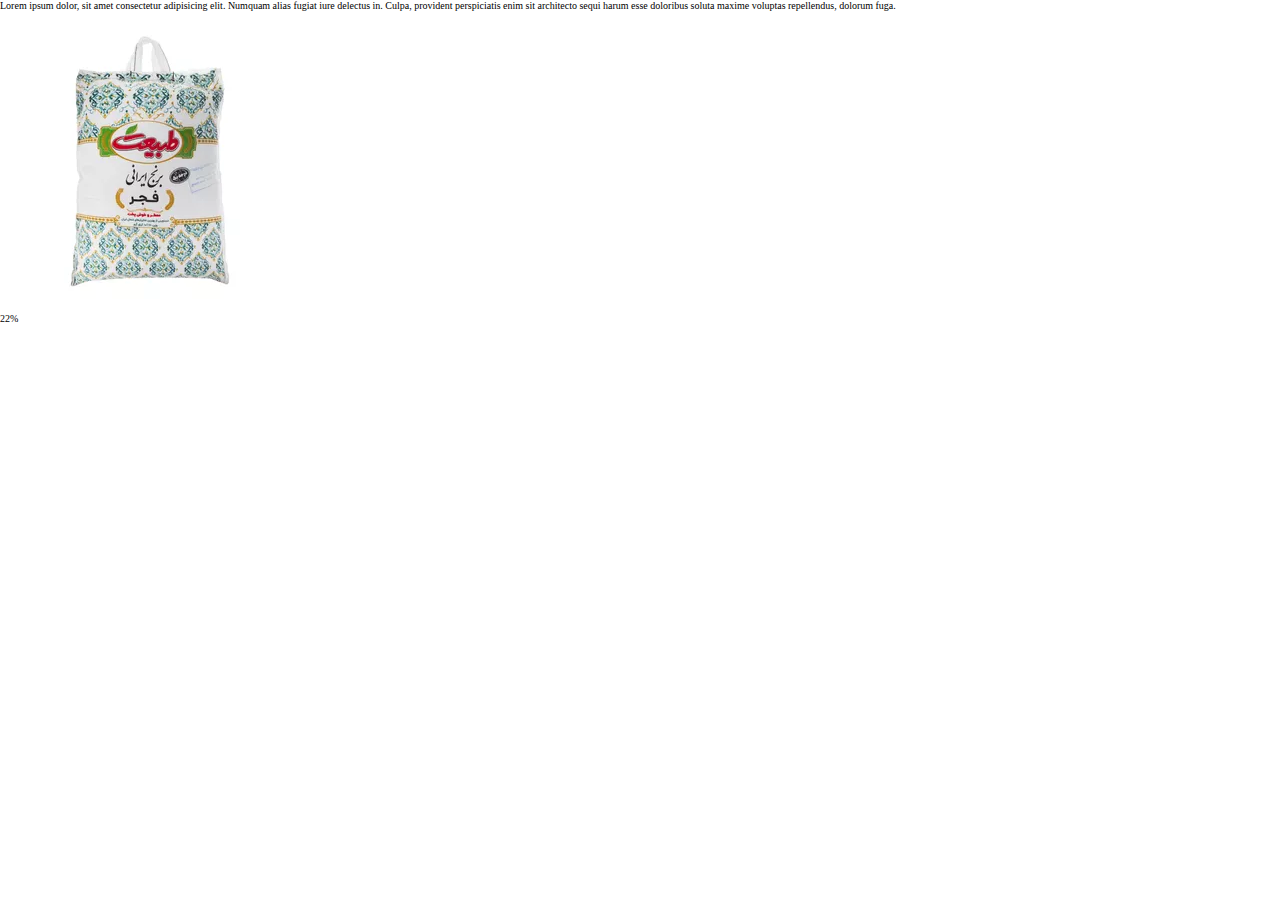
<file: test.html>
<!DOCTYPE html>
<html lang="en">

<head>
  <meta charset="utf-8" />
  <title>Swiper demo</title>
  <meta name="viewport" content="width=device-width, initial-scale=1, minimum-scale=1, maximum-scale=1" />
  <!-- Link Swiper's CSS -->
  <link rel="stylesheet" href="https://cdn.jsdelivr.net/npm/swiper@10/swiper-bundle.min.css" />
  <link rel="stylesheet" href="style.css">

  <!-- Demo styles -->
  <style>

  </style>
</head>

<body class="boody">



<div class="p">Lorem ipsum dolor, sit amet consectetur adipisicing elit. Numquam alias fugiat iure delectus in. Culpa, provident perspiciatis enim sit architecto sequi harum esse doloribus soluta maxime voluptas repellendus, dolorum fuga.</div>

  <div class="img-off-dar-image">
    <img src="images/offers/supermarketi/1.webp" alt="">
    <div class="img-off-dar-p">
      <p>22%</p>
    </div>
  </div>

  <!-- Swiper JS -->
  <script src="https://cdn.jsdelivr.net/npm/swiper@10/swiper-bundle.min.js"></script>

  <!-- Initialize Swiper -->
  <script>
    var swiper = new Swiper(".mySwiper", {
      slidesPerView: 3,
      spaceBetween: 30,
      freeMode: true,
      pagination: {
        el: ".swiper-pagination",
        clickable: true,
      },
    });
  </script>
</body>

</html>
</file>
<file: style.css>
/* Fonts */
    @font-face {
        font-family: 'IRANyekan';
        src: url(fonts/iranYekan.woff2);
    }

    @font-face {
        font-family: 'Grinds';
        src: url(fonts/Grinds.woff);
    }
/* End of Fonts */
/* Common Styles */
*,*::before,*::after{
    margin:0;
    padding:0 ;
    box-sizing: border-box;
    outline: none;
    text-decoration: none;
    list-style: none;
}
html{
    font-size: 62.5%;
    /* to make the rem = 10px */
    scroll-behavior: smooth;
    overflow-x: hidden;
}

/* End of Common Styles */

/* navbar */
.navbar{
    display:flex;
    flex-direction:column;
    background-color: #ffffff;
    border-bottom: .1rem solid #e0e0e6;
    box-shadow: 0 .01rem .7rem;
    width: 100%;
    position: relative;
    z-index: 21999;
    padding-top: .35rem;
}
.navbar-scrolled-down{
    position: fixed;
    top: 0;
    right: 0;
}
.top-nav{
    display: flex;
    justify-content: space-around;
    align-items: center;
}


.search-box span{
    font-family: "IRANyekan";
}
.logo-name{
    font-family: 'Grinds',sans-serif;
    font-size:1.7rem;
    max-width: 12rem;
    margin: 0 1.7rem;
    color: #ee384e;
}
.search-box{
    position: relative;
    margin-left: auto;
}

.search-content{
    margin: 1rem 0;
    width: 61.2rem;
    height: 4.2rem;
    background-color: #e3e3e9dc;
    border: none;
    font-family: "IRANyekan",sans-serif;
    border-radius: .5rem;
}

.search-content-activtion{
    background-color: #fff;
    outline: .3rem solid #e3e3e9dc;
}


.search-box input{
    padding: .8rem 4rem;
    font-size: 1.7rem;
    color: #767790;
}


.search-box i::before {
    color: #a8a9ba;
}
.fa-search{
    color: rgb(78, 74, 74);
    position: absolute;
    right: 1rem;
    font-size: 2rem;
    bottom: 2rem;
    z-index: 100;
}

.fa-user,.fa-sort-down,.fa-shopping-bag{
    font-size: 2rem;
    color:rgb(12, 12, 12);
    cursor: pointer;
}

.fa-sort-down{
    position: absolute;
    bottom: 1.3rem;
}

.fa-user{
    margin: 0 2rem;
}
.user-activity{
    margin: 0 2rem;
    position: relative;
    font-size:3rem;
    font-weight: bold;

}
.user-activity span{
    margin: 0 1.5rem;
}
.user-activity a i{
    font-size: 2.5rem;
}

.userInfo{
    position: relative;
}

.userInfo-Background{
    background-color: rgba(239, 57, 78,.3);
    border-radius: 20%;
}








.navbar-full-line{
    display: flex;
    align-items: center;
    justify-content: space-around;
    height: 5.5rem;
    font-family: "IRANyekan",sans-serif;
    background-color: #ffffff;
    transition: all .5s;
    z-index: 1001;
}




.navbar-full-line-scroll-down-hide{
    opacity: 0;
    visibility: hidden;
    height: 0;
    transition: all .6s;
    position: fixed;
    top: 0;
    right: 0;
}

.navbar-full-line-scroll-top-shown{
    opacity: 1;
    visibility: visible;
    height: 5.5rem;
    transition: all .6s;
}


.navbar-full-line a{
    color: #5a5c7a;
}
.navbar-full-line span{
    font-size: 1.6rem;
    color:rgb(90, 92, 122);
}
.navbar-full-line i{
    font-size: 1.5rem;
    color:rgb(90, 92, 122);
}
.navbar-full-line p{
    font-size: 1.5rem;
}
.nav-menu  ul{
    display: flex;
    align-items: center;
}
.nav-menu li i{
    margin: 0 1.2rem 0 .8rem  ;
}
.nav-menu a{
    margin: 0 .3rem;
}
.navbar-line{
    display: flex;
    margin-left: auto;
    align-items: center;
    flex-direction: row;
    justify-content: space-between;
    margin-right: 1.5rem;
}

.sell-in-digi{
    display: flex;
    margin: 0 1rem;
    gap: 1rem;
}

.sell-in-digi p{
    font-size: 1.6rem;
}



.navbar-catograize{
    display: flex;
    align-items: center;
}

.navbar-catograize p,.navbar-catograize i,.navbar-catograize span{
    font-size: 1.6rem;
}
.navbar-catograize span{
    margin: 0 1.2rem 0 .1rem;
}

.navbar-catograize i{
    margin:0 .45rem 0 1rem ;
}
.white-space-nav-menu{
    margin: 0 1rem 0 .3rem;
}
.navbar-catograize a{
    display: flex;
    align-items: center;
}
.send-loaction{
    margin-left: 2rem;
    position: relative;
}

.send-loaction .send-to-location-title{
    display: none;
    position: absolute;
    width: 100%;
    padding: 1.1rem 0;
    text-align: center;
    top: 3.3rem;
    border-radius: .3rem;
    border: 1px solid rgb(35, 37, 78);
    left: -1rem;
    background-color: rgb(63, 64, 100);
    color: #fff;

}
.send-loaction:hover .send-to-location-title{
    display:block;

}
.fa-map-marker-alt{
    margin-left: .6rem;
}

.navbar-catograize a{
    position: relative;
}

.nav-hover{
    position: relative;
}

.nav-hover::after{
    content: "";
    position: absolute;
    left: 0;
    bottom: -1.5rem; /* Adjust this value to control the distance between the text and the border */
    width: 100%;
    height: 3px;
    background-color: #ee384e; /* Change this color to your desired border color */
    transform: scaleX(0) translate(-50%,50%);
    transition: transform 0.1s ease-in-out;
}




.nav-hover:hover::after {
    transform: scaleX(1);
  }




.navbar-catograize a::after  {
    content: "";
    position: absolute;
    left: 0;
    bottom: -1.5rem; /* Adjust this value to control the distance between the text and the border */
    width: 100%;
    height: 3px;
    background-color: #ee384e; /* Change this color to your desired border color */
    transform: scaleX(0) translate(-50%,50%);
    transition: transform 0.1s ease-in-out;
  }

  .navbar-catograize:hover a::after {
    transform: scaleX(1);
  }

/* End of navbar */


/* Storys */
.storys{
    width: 100%;
    height: 15rem;
    display: flex;
    justify-content: center;
    align-items: center;
    margin-bottom: 2.5rem;
}
.all-story-elements{
    display: flex;
    align-items: center;
    justify-content: center;
    gap: 5.5rem;
}
.story-element{
    display: flex;
    align-items: center;
    flex-direction: column;
    justify-content: center;
}

.story-element p{
    font-family: "IRANyekan",sans-serif;
    margin-top: .4rem;
    font-size:1.4rem;
    color: #000;
}

.story-element img{
    width: 8.5rem;
    border-radius: 50%;
    padding: .5rem;
    border: .2rem solid red;
}
/* End of Storys */

/* Swiper */

.swiper {
    width: 100%;
    height: 43rem;
  }

.swiper-slide img{
    width: 100%;
    height: 100%;
    object-fit: cover;
}

/* End of Swiper */

/* Offers */
.offers{
    width: 100%;
    padding: 1rem 6rem;
    font-family: "IRANyekan",sans-serif;
    display: flex;
    flex-direction: column;
    justify-content: center;
    align-items: center;
}
/* Buy methods */
.buy-methods{
    display: flex;
    justify-content: center;
    flex-direction: row;
    align-items: center;
    margin: 2.85rem 0;
}
.buy-methods a{
    color: #202020;
}

.all-methods{
    display: flex;
    align-items: center;
    gap: 8rem;
}

.buy-methods img:not(.aghsat){
    width: 5.5rem;
    border-radius: 50%;
}
.aghsat{
    width: 5.5rem;
}

.buy-methods a{
    display: flex;
    flex-direction: column;
    align-items: center;
    gap: 1rem;
    font-size: 1.4rem;
}

/* End of buy methods */

/* Incredible offers */
    .incredible-offers{
        display: flex;
        align-items: center;
        justify-content: center;
    }
    .swiper-container-2{
        max-width: 75.45%;
        height: 31rem;
        padding: 2rem;
        overflow: hidden;
        background:linear-gradient(to top,#ef4056,#ef394e);
        border-radius: 2rem;
    }

    .swiper-slide-2{
        max-width: 18.3rem;
        padding: .5rem 1rem;
        display: flex;
        flex-direction: column;
        align-items: center;
        justify-content: center;
        background-color: #fff;
        margin: 0 .7rem;
        display: flex;
        justify-content: center;
        align-items: center;
        flex-direction: column;
    }
    .price-and-discount{
        width: 100%;
        display: flex;
        justify-content: space-around;
        align-items: center;
    }


    .discount-price{
        width: 100%;
        text-decoration: line-through;
        color: #8b8889;
        margin-left: 2rem;
    }

    .percent{
        background-color: #ee384e;
        color: white;
        padding: .2rem .4rem;
        border-radius:45%;
        text-align: center;
        width: 28%;
    }

    .product{
        width: 100%;
        height: 100%;
        display: flex;
        justify-content: center;
        align-items: center;
        flex-direction: column;
        font-size: 1.4rem;
    }

    .swiper-container-2 img{
        width:100%;
        object-fit: contain;
    }
    .swiper-wrapper .last-box1 {
    background-color: transparent;

    }


   .swiper-wrapper .last-box1 a{
    width: 100%;
    height: 100%;
    display: flex;
    flex-direction: column;
    align-items: center;
    justify-content: center;
    }
    .last-box1 img:nth-child(1){
        width:55%;
    }
    .last-box1 img:nth-child(2){
        margin-top: -3.5rem;
        width:65%;
    }
    .last-box1 img{
        width: 75%;
    }

    .see-all{
        border-top-left-radius: 6%;
        border-bottom-left-radius: 6%;
    }

    .last-of-cards-offer{
        border-top-right-radius: 6%;
        border-bottom-right-radius: 6%;

    }

    .see-all a{
        height: 100%;
        display: flex;
        justify-content: center;
        flex-direction: column;
        align-items: center;
        font-size: 1.6rem;
        color: #000;
    }

    .see-all a i{
        font-size: 3rem;
        margin-bottom: 2rem;
        color: #19bfd3;
        border-radius: 50%;
        border: .1rem solid #19bfd3;
        padding: .9rem;
    }

    .last-box1 .see-more{
        display: flex;
        justify-content: center;
        align-items: center;
        color: #000;
        font-size: 1.68rem;
    }
    .last-box1 .see-more span, .last-box1 .see-more i{
        color: #fff;
    }
    .last-box1 .see-more i{
        margin: 0 1.1rem;
    }

/* End of Incredible offers */

/* SuperMarket */

.content-supermakret{
    display: flex;
    align-items: center;
    justify-content: space-between;
}

.supermarketi{
    width:84%;
    height: 10.5rem;
    margin-top: 1.4rem;
    background:
    url(images/offers/supermarketi/freshPattern.svg) left center / 100% 300% no-repeat,
    linear-gradient(to right,rgb(216, 205, 206),#eef1f0);
    border-radius: 2rem;

}

.left-side{
    display: flex;
    align-items: center;
    margin: 0 2rem;
}

.left-side p{
    font-size:1.4rem;
    background-color: #39ae00;
    color: #fff;
    padding: .7rem 1.3rem;
    border-radius: 14%;

}

.left-side img:nth-child(2){
    width: 230px;
    height: 100px;
    margin: 0 1.8rem;
}

.left-side img:nth-child(3){
    width: 55px;
}


.right-side{
    display: flex;
    align-items: center;
    justify-content: center;
    margin: 0;
}
.right-side img{
    width: 60px;
    border-radius: 40%;
    object-fit: contain;
    margin: 0 .5rem;
    position: relative;
}

.right-side .more-prodcuts a{
    display: flex;
    align-items: center;
    margin: 0 2rem;
    font-size: 1.3rem;
    background-color: #fff;
    padding: 1.3rem 1.4rem;
    border-radius: 1.6rem;
    color: #39ae00;
    font-weight: bold;
}
.right-side .more-prodcuts a p{
    margin: 0 1rem;
}

.img-supermarket{
    position: relative;
}
.img-1-off p{
    position: absolute;
    right: 0;
    bottom: 0;
    font-size: 1.2rem;
    background-color: #46282c;
    color: #fff;
    padding: .2rem .4rem;
    border-radius: 20%;
}
/* End of SuperMarket */
/*! End of Offers */


/* Cards */
.cards{
    width: 100%;
    display: flex;
    align-items: center;
    justify-content: center;
    gap: 2rem;
    margin-top: 1.25rem;
    padding-bottom: 1.3rem;
}

.card_ img{
    width:350px;
    height: 236px;
    border-radius: 1.6rem;
    object-fit: cover;
}

/* End of Cards */

/* Digi Category */
.digi-category{
    margin:2.8rem 0;
    font-family: "IRANyekan",sans-serif;
    padding: 1rem 15rem;
    display: flex;
    align-items: center;
    flex-direction: column;
}
.digi-category h1{
    margin-bottom: 1.25rem;
}

.category-products{
    display: flex;
    justify-content: center;
    align-items: center;
    flex-wrap: wrap;
    gap: 9rem;
    row-gap: 3.2rem;
    margin: 3rem 1rem 2.8rem 1rem;
}

.category-products a{
    display: flex;
    align-items: center;
    justify-content: center;
    flex-direction: column;
    color: #080a38;

}
.category-products img{
    width: 120px;
}

.category-products p{
    font-size: 1.3rem;
    margin-top: 2.5rem;
    font-weight: 600;
    color:#080a38;
}

.category{
    display: flex;
    align-items: center;
    flex-direction: column;
    justify-content: center;
    font-size: 3rem;
}



/* End of Digi Category */

/* Off-cards */

.off-cards{
    display: flex;
    justify-content: center;
    align-items: center;
    padding: 1rem 2rem;
    gap: 2rem;
}

.off-cards img{
    width: 740px;
    object-fit: contain;
    border-radius: 2rem;
}

/* End of Off-cards */

/* Digi-Offers */
.digi-offers{
    margin:2rem 19rem;
    font-family: "IRANyekan",sans-serif;
    display: flex;
    align-items: center;
    flex-direction: column;
}

.digi-offers h1{
    font-weight: 500;
    margin: 2rem;
}

.offer-board{
    display: flex;
    align-items: center;
    justify-content: center;
    height: 40rem;
    flex-wrap: wrap;
    gap: 6rem;
    border: .1rem solid #e0e0e6;
    border-radius: 2rem;
}

.digi-offers img{
    width: 110px;
    border-radius: 30%;
    padding: 2rem;
    margin: 0 auto;
}
.box{
    display: flex;
    align-items: center;
    justify-content: center;
}

.box a{
    display: flex;
    justify-content: center;
    align-items: center;
    flex-direction: column;
    font-size: 1.4rem;
    color: #080a38;
}
.box a p{
    max-width: 9.5rem;
    text-align: center;
}


.box:not(:first-child):not(:nth-child(8)):not(:nth-child(2)):not(:nth-child(9)){
    border-left: .1rem solid #e0e0e6;
    padding-left: 2rem;

}

.box:first-child{
    border-right: .1rem solid #e0e0e6;

}
.box:nth-child(8){
    border-right: .1rem solid #e0e0e6;

}

.box-offer-1 a{
    margin-right: 2rem;
    padding: 1rem 2rem;
}

.box-offer-8 a{
    margin-right: 2rem;
    padding: 1rem 2.5rem;
}


/* End of Digi-Offers */


/* popular brands */

.popular-brands{
    margin:1.8rem 0;
    font-family: "IRANyekan",sans-serif;
    padding: 1rem 2rem;
    display: flex;
    align-items: center;
    justify-content: center;
}

.top-side{
    display: flex;
    justify-content: center;
    align-items: center;
}

.top-side h1{
    font-weight: 600;
    margin: 2rem 0;
}
.swiper-container-3{
    max-width: 81.5%;
    height: 20rem;
    padding-bottom: 6rem;
    overflow: hidden;
    border-radius: 2rem;
    border: .1rem solid #e0e0e6;
}

.swiper-container-3 .top-side{
    display: flex;
    align-items: center;
    justify-self: center;
    gap: 1.4rem;
}
.swiper-container-3 .top-side i::before {
    color: #f9bc00;
    font-size: 1.9rem;
}



.swiper-slide-3{
    max-width: 18.3rem;
    padding: .5rem 1rem;
    display: flex;
    flex-direction: column;
    align-items: center;
    justify-content: center;
    margin: 0 .7rem;
    display: flex;
    justify-content: center;
    align-items: center;
    flex-direction: column;
    border-left: .1rem dotted #e0e0e6;
}


.swiper-slide-3 img{
    width: 100%;
    object-fit: contain;
}

.swiper-slide-3:first-child{
    border: none;
}



/* End of popular brands */


/* digital-products */
.digital-content-products{
    margin: 0 auto;
    width:98.5%;
    margin-bottom: 3rem;
}

.digital-products{
    width: 82.1%;
    margin:2rem auto;
    font-family: "IRANyekan",sans-serif;
    display: flex;
    border: .1rem solid #e0e0e6;
    border-radius: 2rem;
    justify-content: space-around;
    align-items: center;
    /* gap */
}



.product:not(.smart-watch):not(.motherboards):not(.off-sale-products):not(.incredible-offers a){
    display: flex;
    flex-direction: column;
    border-left: .1rem solid #e0e0e6;
}

.title{
    display: flex;
    flex-direction: column;
    justify-content: flex-end;
    align-items: flex-end;
    width: 100%;
    margin-bottom: 2.4rem;
    margin-right: 3rem;
    margin-top: 1rem;
    line-height: 2.3;
    font-size: 1.3rem;
}
.title p{
    color: #767790;
    font-size: 1.2rem;
}

.prod-imgs{
    margin-left: 4rem;
    display: flex;
    align-items: center;
    justify-content: center;
    flex-wrap: wrap;
    gap: 4rem;
}

.prod-imgs img{
    width: 115px;
    object-fit: contain;
}

.go-for-more a{
    width: 100%;
    display: flex;
    justify-content: center;
    align-items: center;
    color: #19bfd3;
    margin:1.5rem 0 ;
    gap: 1rem;
    font-size: 1.4rem;
}

/* End of digital-products */

/* Digi-Plus */
.digi-plus{
    width: 81.5%;
    height: 40vh;
    font-family: "IRANyekan",sans-serif;
    display: flex;
    border-radius: 2rem;
    justify-content: space-around;
    align-items: center;
    background-color: #941b80;
    margin: 0 auto;
}

.digi-plus-title{
    display: flex;
    flex-direction: column;
    align-items: flex-end;
    font-size: 1.7rem;
    color: #fff;
    width: 100%;
    height: 100%;
    background-image: url(images/digi-plus/digi-plus-background.png);
    background-repeat: no-repeat;
    background-size: contain;
    background-position: right center;
    margin-right: 4rem;
    margin-top: 8rem;
}
.logo-digi{
    display: flex;
    width: 100%;
    justify-content: flex-end;
    margin: .7rem 0;
}
.logo-digi img{
    width: 35%;
}

.ozviat{
    display: flex;
    align-items: center;
    justify-content: center;
    padding: .5rem 2.2rem;
    border: .1rem solid #fff;
    border-radius: 1rem;
    color: #fff;
    margin: 1.5rem 0;
    font-size: 1.6rem;

}

.digi-plus-service-p{
    font-size: 1.5rem;
}

.ozviat i {
    margin: 0 1.2rem;
    font-size: 1.8rem;
}




.digi-fast-delivery{
    height:83%;
    width: 250%;
    font-size: 1.3rem;
    margin: 0  1.4rem 0 1.4rem;
    display: flex;
    flex-direction: column;
    background-color: #fff;
    border-radius: 1rem;
    font-weight: 600;

}
.top-title .right {
    display: flex;
    align-items: center;
    justify-content: flex-end;
    font-size: 1.58rem;
}
.top-title i{
    margin: 0 1rem;
    color: #941b80;


}

.top-title .left a{
    display: flex;
    justify-content: center;
    align-items: center;
    color: #941b80;

}

.top-title{
    width: 100%;
    display: flex;
    margin-bottom: 1.2rem;
}
.left,.right{
    width: 100%;
    margin: 1.5rem 1rem;

}

.left p {
    font-size: 1.4rem;
}

.left{
    display: flex;
    align-items: center;
    justify-content: flex-start;
}
.left a p {
    font-size: 1.3rem;
    font-weight: 500;

}
.fast-delivery-products{
    display: flex;
    justify-content: center;
    align-items: center;
    flex-wrap: wrap;
    gap: 9rem;
    row-gap: 5rem;
}

.fast-delivery-products img{
    width: 90px;
    object-fit: contain;
}

/* End of Digi-Plus */

/* Digi Club  */
.digi-club{
    height: 9.5vh;
    width: 81.7%;
    font-family: "IRANyekan",sans-serif;
    display: flex;
    border-radius: 2rem;
    align-items: center;
    margin:1rem auto 2rem auto;
    background: linear-gradient(76.02deg,#35a6c8 33.32%,#007295 71.55%),radial-gradient(21.29% 87.33% at 50% 50.67%,#7cf2f6 0,#35a6c8 100%);
}
.digi-club .right img{
    width: 20%;
    object-fit: contain;
}

.club-cards{
    width: 26rem;
    border-radius:.5rem;
    background-color: #fff;
    margin: 0 .5rem;
    padding: 0 2rem;
}
.club-cards a img{
    margin-left: -1.9rem;
}


.club-cards a{
    display: flex;
    align-items: center;
    justify-content: space-between;
    font-size: 2rem;
    color: black;
}

.club-cards a i{
    color: #007295;
    margin: 0 1rem 0 -.5rem;
}

.jaize{
    margin: 0 -1.5rem 0 0;
}

.club-cards img{
    width: 55%;
    object-fit: contain;
}

.digi-club .right{
    display: flex;
    align-items: center;
    justify-content: flex-end;
}

.digi-club .right img{
    width: 80%;
}
/* End of Digi Club  */


/* Digital products-2 */

.swiper-container-4{
    max-width: 84.1%;
    height: 45vh;
    overflow: hidden;
    border-radius: 2rem;
    border: .1rem solid #e0e0e6;
}

.top-side-best-seller{
    display: flex;
    align-items: center;
    justify-content: center;
    position: relative;
}

.swiper-slide-4{
    padding: .5rem 1rem;
    display: flex;
    flex-direction: column;
    align-items: center;
    justify-content: center;
    margin: 0 .7rem;
    display: flex;
    justify-content: center;
    align-items: center;
    flex-direction: column;
}

.title-best-seller{
    display: flex;
    align-items: center;
    gap:1.4rem;
    position: relative;
}
.title-best-seller i {
    color: #f9a825;
    font-size: 2.5rem;

}

.swiper-slide-4 img{
    width: 100%;
    object-fit: contain;
}

.topside-watch-all a{
    color: #19bfd3;
    position: absolute;
    left: 3rem;
    top: 2.2rem;
    font-size: 1.4rem;
}


.swiper-slide-4{
    min-width: 25%;
}

.cols{
    display: flex;
    flex-direction: column;
    justify-content: flex-end;
    align-items: flex-end;
    margin-bottom: -2rem;
}
.rows{
    display: flex;
    justify-content: center;
    align-items: center;
    text-align: right;
    margin: .1rem .1rem;
}


.number{
    font-size: 2.7rem;
    color: #19bfd3;
    font-weight: bold;
}

.rows .description:not(.last-desc){
    border-bottom: .02rem solid #c2b8b8;
    overflow: hidden;
}
.rows .description{
    font-size: 1.2rem;
    padding: 2.5rem 2rem 3.2rem 0;


}
.rows img{
    width: 100px;
    object-fit: cover;
}


/* End of Digital products-2 */


/* Off-cards-3 */
.off-card-3{
    width: 100%;
    display: flex;
    align-items: center;
    justify-content: center;
    margin-bottom: 1.5rem;
}

.off-card-3 img{
    width: 1545px;
    object-fit: contain;
    border-radius:2rem;
}
/* End of Off-cards-3 */

/* Best of offs and Sale */
.container-best-offs-and-sales{
    display: flex;
    justify-content: center;
    align-items: center;
}
.best-offs-n-sale{
    margin:2rem 1rem;
    font-family: "IRANyekan",sans-serif;
    padding: 1rem 2rem;
    border: .1rem solid #e0e0e6;
    border-radius: 2rem;
    width: 83.4%;
}

.top-side-best-offs-n-sale{
    display: flex;
    align-items: center;
    justify-content: center;
    font-size: 1.8rem;
    font-weight: bold;
    gap: .88rem;
    margin-bottom: .8rem;
}


.best-off-n-sales-products img{
    width: 160px;
    object-fit: contain;
}


.card-off-sale{
    display: flex;
    flex-direction: column;
    align-items: center;
    justify-content: center;
}

.best-off-n-sales-products{
    display: grid;
    grid-template-columns: repeat(6,1fr);
    gap: 3rem;
    grid-template-rows: auto;
    margin: 1rem 1.5rem;
}

.card-off-sale{
    padding-right: 2rem;
}
.price-and-discount-off-sales{
    margin: 1.2rem 0 .5rem 0;
}
/* End of Best of offs and Sale */

/* Blog section */
.container-blog-section{
    width:86.4%;
    margin: 0 auto;
}
.blog-section{
    display: flex;
    flex-direction: column;
    justify-content: center;
    align-items: center;
    font-family: "IRANyekan",sans-serif;
    margin:2.8rem 1rem 2rem 1rem;
    padding: 1rem 2rem;
    font-weight: bold;
}

.title-blog-section{
    width: 100%;
    display: flex;
    justify-content: space-between;
    align-items: center;
    margin: 1rem 0;
}
.more-contents-of-blog a{
    display: flex;
    align-items: center;
    justify-content: center;
    gap: .5rem;
    color: #007295;
    font-size: 1.25rem;
    margin-left: 2.7rem;
}
.title-of-blog p{
    font-size: 1.6rem;
    font-weight: 600;
}

.blog-contents{
    display: flex;
    align-items: center;
    width: 100%;
    justify-content: space-around;
    margin: 1.8rem 0;
    gap: 1rem;
}
.blog-card a{
    display: flex;
    flex-direction: column;
    align-items: center;
    justify-content: space-between;
    border: .1rem solid #e0e0e6;
    border-radius: 1.5rem;
    overflow: hidden;
}

.blog-card img{
    width: 312px;
    object-fit: contain;
}


.blog-content-desc{
    text-align: right;
    margin: 1.5rem 2.2rem;
    padding: 1.5rem 0;
    font-size: 1.2rem;
    color: #000;
    font-weight: 300;
}

/* End of  Blog section */

/* footer-section */

.footer-section{
    margin-top: 5rem;
    width: 100%;
    height: 100vh;
    border-top: .22rem solid #e0e0e6;
    font-family: "IRANyekan",sans-serif;
    padding: 1rem 2rem;

}

.footer-heading-container{
    margin: 0 7rem;
}
.footer-heading{
    display: flex;
    align-items: center;
    justify-content: space-between;
    margin: 2rem 5rem 0 5rem;
}

.footer-heading img{
    width: 120px;
}

.footer-heading a{
    display: flex;
    align-items: center;
    justify-content: center;
    gap: 1rem;
    font-size: 1.4rem;
    color: #9e9fb1;
    border: .1rem solid #9e9fb1;
    padding: .7rem 1.5rem;
    border-radius: .7rem;
}
.footer-heading a span{
    font-size: 1.7rem;
    font-weight: bold;
}

/* Support footer */
.support{
    display: flex;
    align-items: center;
    justify-content: flex-end;
    font-size: 1.3rem;
    gap: 2rem;
    margin: 1.6rem 11rem 0 11rem;

}
/* End of Support footer */

/* footer Services  */
.services{
    display: flex;
    align-items: center;
    justify-content: space-around;
    margin: -1rem 10rem 0 10rem;
}

.box-footer{
    margin: 6rem 0;
}

.box-footer img {
    width: 6rem;
}
.box-footer a{
    display: flex;
    flex-direction: column;
    align-items: center;
    justify-content: center;
    gap: .5rem;
    font-size: 1.2rem;
    color: #202020;
}

/* End of footer Services  */

/* Digi footer Subject */
.digi-footer-subject{
    display: flex;
    align-items: flex-start;
    justify-content: space-between;
    margin: 0 10rem 0 0;


}
.digi-help{
    width: 100%;
    display: flex;
    align-items: flex-start;
    justify-content: flex-end;
    gap: 19rem;

}
.headings{
    color: #202020;
    font-size: 1.6rem;
    font-weight: bold;
}

.guide-digi,.customer-digi,.with-digi{
    display: flex;
    flex-direction: column;
    align-items: flex-end;
    margin: 1.7rem 0;

}


.digi-links a{
    color: #9e9fb1;
    text-align: right;
    font-size: 1.5rem;
    margin: 2rem;
}



.social-media{
    display: flex;
    flex-direction: column;
    justify-content: flex-end;
    align-items: flex-end;
    gap: 1rem;
    font-size: 1.7rem;
    margin-bottom: 2rem;
}

.social-media p{
    color: #3f4064;
    font-size: 1.6rem;
    font-weight: bold;

}
.all-socials img{
    width:31px;
}

.all-socials{
    display: flex;
    justify-content: flex-end;
    gap: 4rem;
    margin:1.5rem 0 1rem 0;
}


.contact-us{
    display: flex;
    flex-direction: column;
    gap: 2rem;
    font-size: 2rem;
    color: #3f4064;
    width: 35%;
    height: 100%;
    margin: 2rem 0;
}

.knowing-news{
    width: 100%;
    display: flex;
    flex-direction: column;
    align-items: flex-end;
    font-size: 1.6rem;
    font-weight: bold;

}
.form-let-us-know{
    display: flex;
    margin-top: 1.7rem;
    position: relative;

}

.form-let-us-know input[type=text]{
    background-color: #f1f2f4;
    width: 26rem;
    height: 4.9rem;
    line-height: 2.5;
    font-weight: 400;
    font-size: 1.5rem;
    border: none;
    font-family: "IRANyekan",sans-serif;
    padding: 0 1.2rem;
    border-radius: .8rem;
}
.form-let-us-know input[type=submit]{
    width: 6rem;
    height: 4.9rem;
    font-family: "IRANyekan",sans-serif;
    background-color: #e0e0e6;
    border: .1rem solid #e0e0e6;
    color: #fff;
    font-size: 1.5rem;
    border-radius: .7rem;
    margin-right: 1.6rem;
    font-weight: bold;

    border: none;
}


/* End of Digi footer Subject */

/* Footer Banner */
.footer-banner{
    height: 7vh;
    font-family: "IRANyekan",sans-serif;
    display: flex;
    border-radius: 1rem;
    align-items: center;
    justify-content: space-between;
    background-color: #3c4b6d;
    padding: 1rem 0;
    position: relative;
    width: 88.9%;
    margin: 1rem 11.5rem;
}
.footer-banner::after{
    content: '';
    position: absolute;
    width: 100%;
    height:.12rem;
    background-color: #e0e0e6;
    bottom: -3.2rem;

}


.footer-banner .banner-container .left-banner img{
    width: 150px;
    object-fit: contain;
}



.banner-container{
    display: flex;
    width: 100%;
    justify-content: space-between;
    align-items: center;
    padding-top: .5rem;
}

.left-banner{
    display: flex;
    margin: 0 2rem;
}

.more-apps-footer{
    max-width: 48px;
    max-height: 48px;
    background-color: #fff;
    border: .1rem solid #fff;
    border-radius: .4rem;
    margin-right: 2.2rem;
}

.right-banner{
    display: flex;
    align-items: center;
    margin: 0 2rem;
}

.right-banner p{
    line-height: 2.7;
    font-size: 2.5rem;
    color: #f1f2f4;
    margin-right:1.6rem;
}
.market-apps a{
    margin: 0 .8rem;
}




/* End of Footer Banner */

/* about us */
.about-us{
    margin:6.2rem 8rem 0 11rem ;
    display: flex;
    border-bottom: .22rem solid #e0e0e6;
    padding-bottom: 1.5rem;
}

.about-us-content{
    display: flex;
    flex-direction: column;
    text-align: right;
    margin-left: 4rem;
    line-height: 1.7;

}

.content{
    height: 17rem;
    overflow: hidden;
    position: relative;
}

.content a{
    color: #19bfd3;
}

.content::before{
    background: linear-gradient(180deg,hsla(0,0%,100%,0) 50%,#fff);
    content: "";
    height: 100%;
    position: absolute;
    width: 100%;
    bottom: 0;
    left: 0;
}

.more-about-us-reveal{
    height: auto;
    overflow: visible;
    &::before{content: none;}
    /* har gah in class ezafe shod be DIV on moghe ::before
    ro bardar!
     */
}

.content-and-heading-title h1{
    font-size: 2.3rem;
    font-weight: bold;
    line-height: 2.1;
    color: #5a5c7a;
}

.c-heading,.content-and-heading-title{
    margin: .7rem 0;
}

.c-heading h2{
    margin-bottom: .65rem;
}

.content-and-heading-title p,.c-heading p{
    font-size: 1.3rem;
    line-height: 1.8;
    color: #767790;
}

.c-heading h2{
    color: #767790;
}

.all-logos{
    height: 100%;
    gap: 1rem;
    display: flex;
    align-items: flex-start;
}

.logo{
    border: .1rem solid #e0e0e6;
    padding: 1.7rem;
    border-radius: .8rem;
    min-width: 12rem;
    min-height: 12rem;
    display: flex;
    justify-content: center;
}

.licenses img{
    width: 75px;
    object-fit: contain;
}


.more-less-content{
    display: flex;
    align-items: center;
    justify-content: flex-end;
    width: 100%;
    margin-top: .5rem;
    margin-bottom: .7rem;
    gap: 1rem;
    color: #007295;
    font-size: 1.3rem;
    cursor: pointer;
}

/* End of about us */


/* Copyright */
.copyright{
    font-size: 1.25rem;
    display: flex;
    align-items: center;
    justify-content: center;
    margin: 4rem 0 6rem 0;
}

.copyright p{
    color: #767790;
}
/* End of Copyright */

/* Other services */
.other-services-container{
    width: 1900px;
    margin-left: -5rem;
}

.other-services{
    height: 17rem;
    display: flex;
    justify-content: center;
    align-items: center;
    flex-wrap: wrap;
    background-color: #f1f2f4;

}

.other-services a{
    padding:0 5.222rem;
}

.other-services a{
    border-right:.1rem dotted #e0e0e6 ;
    border-bottom: .1rem dotted #e0e0e6;

}

.other-services a img{
    width: 85px;
    height: 80px;
}
.other-services a:nth-child(9){
    border-right: none;
}
.other-services a:nth-child(18){
    border-right: none;

}

/* End of Other services */

/* End of footer-section */


/* profile panel */

.profile-panel{
    display: none;
    flex-direction: column;
    align-items: center;
    position: absolute;
    width: 25rem;
    left: 6rem;
    top:4rem;
    background-color: #fff;
    box-shadow: 0 1px 1px rgba(0,0,0,.14),0 4px 8px rgba(0,0,0,.3);
    z-index: 999;
    font-family: "IRANyekan",sans-serif;
    font-size: 1.50rem;
    color: #3f4064;
    border-radius: .6rem;
    opacity: 0;
    z-index: 999999999;
}

.shown{
    opacity: 1;
    display: flex;
}


.username-p p{
    margin-right: 1rem;
}


.top-content-userprofile{
    display: flex;
    width: 100%;
    height: 5.5rem;
    justify-content: space-between;
    align-items: center;
    border-bottom: .1rem solid #e0e0e6;
}

.top-content-userprofile .left-side-profile i::before{
    font-size: 2.5rem;
    color: #9e9fb1;
}
.emtiaz-p{
    color: #9e9fb1;
    margin-right: .55rem;
}
.digi-plus-p{
    color: #9e9fb1;
}
.left-side-dplus-panel{
    color: #b12ba4;
}

.orderz-profile-panel i{
    color: #3f4064;

}


.right-side-profile{
    display: flex;
    align-items: center;
}

.eshterak{
    margin-left:.5rem;
}

.username-p{
    font-size: 1.69rem;
    margin-right: .7rem;
}

.other-content-panel{
    width: 100%;
}

.d-club-profile,.d-plus-profile{
    display: flex;
    align-items: center;
    justify-content: space-between;
    font-size: 1.2rem;
}


.left-side-dclub-panel,.right-side-dclub-panel,
.left-side-dplus-panel,.right-side-dplus-panel
{
    display: flex;
    align-items: center;
}
.right-side-dclub-panel p,.right-side-dplus-panel p{
    margin-right: 2rem;

}
.simple-contents p{
    margin-right: 2rem;
}


/* simple-contents */

.simple-contents{
    display: flex;
    justify-content: flex-end;
    align-items: center;
}

.simple-contents,.d-plus-profile,.d-club-profile,.top-content-userprofile{
    padding:0 1.6rem;
}
.simple-contents,.d-plus-profile,.d-club-profile{

    height: 5.5rem;
    position: relative;
}


.simple-contents:hover,.d-plus-profile:hover,.d-club-profile:hover,.top-content-userprofile:hover{
    background-color: #d8d1d1;
    transition: all .2s linear;
    cursor: pointer;
}

.simple-contents:not(:last-child)::after,.d-plus-profile::after,.d-club-profile::after{
    content: "";
    position: absolute;
    height: .1rem;
    background-color: #e0e0e6;
    bottom: -.2rem;
    width: 86%;
    right: 3rem;
}


/* Supportbutton */
.support-button{
    width:5rem;
    height:5rem;
    position: fixed;
    bottom: 1.4rem;
    left: 5rem;
    background-color: #ef4056;
    border-radius:50%;
    border: none;
    cursor: pointer;
    z-index: 99;
    display: flex;
    justify-content: center;
    align-items: center;

}

/* End of Supportbutton */


/* focused-search-bar */
    .focused-search-box{
        font-family: "IRANyekan",sans-serif;
        position: absolute;
        z-index: 100;
        display: none;
        flex-direction: column;
        align-items: center;
        justify-content: center;
        background-color: #fff;
        width: 101%;
        top: 5.5rem;
        border-radius: 2rem;
        border-top-left-radius: 1rem;
        border-top-right-radius: 1rem;
        opacity: 0;
        transition: all .5s;
        z-index:1;
        box-shadow: -0.2rem 0.7rem 1rem #000;
        z-index: 9991;
    }



.focused-search-box-activated{
    transition: all .5s ;
    opacity: 1;
    display: flex;
}


.pic-focused{
    margin: 1.6rem 1rem 1rem 1rem;
    cursor: pointer;
}

.popular-searches{
    display: flex;
    flex-direction: column;
    justify-content: flex-start;
    margin: 0 2rem;
    width: 100%;
}

.heading-focused-search{
    width: 100%;
    display: flex;
    gap: 1.5rem;
    justify-content: flex-end;
    align-items: center;
    padding-right: 2.2rem;
}

.heading-focused-search p{
    color:#3f4064;
    font-size: 1.8rem;
    font-weight: bold;
}
.fire-search{
    font-size: 2.6rem;
}


.suggest-content-searches{
    margin-top: 1rem;
    width: 100%;
    display: flex;
    align-items: center;
    padding-right: 1rem;
    height: 7rem;
    justify-content: flex-end;
    gap: .5rem;
}

.search-box-content {
    font-weight: 700;
    line-height: 2.15;
    padding: .3rem .35rem;
    cursor: pointer;
    color:#3f4064;
    margin-bottom: 1rem;
    display: flex;
    align-items: center;
    border: .1rem solid #eaeaee;
    border-radius: 2rem;
    overflow: hidden;
    gap: .7rem;
    border-top: .3rem solid #19bfd3;
}


/* End of focused-search-bar */

/* Focus search bar */

.focused-search-box-container{
    width: 100%;
    height:100%;
    position: fixed;
    background-color: rgba(0, 0, 0, .5);
    right: 0;
    bottom: 0;
    opacity: 0;
    z-index: 10000;
    visibility: hidden;
}
.focused-search-box-container-shown{
    opacity: 1;
    visibility: visible;
}

/* end of Focus search bar */



/* email validation */
.email-for-news{
    height: 5rem;
    position:absolute;
    top: 6rem;
    left: 12rem;
}

/* End of email validation */




/* Responsive */

@media (max-width:1550px) {
    .all-methods{
        gap: 7rem;
    }
    .buy-methods img:not(.aghsat){
        width: 5.5rem;
        border-radius: 50%;
    }

    .swiper-container-2{
        max-width: 85.45%;
        height: 30rem;
    }
    .swiper-slide-2{
        max-width: 14rem;
    }
    .supermarketi{
        width: 94.5%;
    }

    .cards{
        gap: 2rem;

    }

    .card_ img{
        width:308px;
        height: 236px;
        border-radius: 1.6rem;
        object-fit: cover;
    }

    .category-products{
        gap: 4rem;
    }
    .category-products p{
        font-weight: 300;
    }

    .off-cards img{
        width: 630px;
    }


    .digi-offers{
        margin: 1rem 10rem;
    }

    .digi-offers img{
        width: 90px;
    }

    .offer-board{
        height: 30rem;
        gap: 5rem;
        row-gap: 1rem;
    }

    .swiper-container-3{
        max-width: 89% ;
    }

    .off-cards-2 img{
        width: 642px;
    }

    .digital-products{
        width: 89%;
    }

    .prod-imgs img{
        width:90px;
    }

    .digi-plus{
        width: 88.5%;
        height: 50vh;
    }

    .fast-delivery-products img{
        width: 70px;
    }

    .digi-club{
        width: 89%;
        height: 11.4vh;
    }

    .swiper-container-4{
        max-width:92% ;
        height: 54vh;
    }

    .rows img{
        width: 80px;
    }

    .off-card-3 img{
        width: 1344px;
    }

    .best-offs-n-sale{
        width: 90%;
    }

    .container-blog-section{
        width: 70%;
    }

    .blog-card img{
        width: 328px;
    }

    .footer-section{
        padding: 1rem;
    }

    .footer-heading-container{
        margin: 0 .5rem;
    }
    .footer-heading{
        margin: 1rem;
    }

    .support{
        margin: 1.5rem 1rem 0 1rem;
    }

    .services{
        margin: -1.5rem 5.5rem 0 5.5rem;
    }

    .digi-footer-subject{
        margin: 0 1.5rem 0 0;
    }

    .contact-us{
        width: 31%;
    }

    .footer-banner{
        height: 8.3rem;
        width:98.5%;
        margin: 1rem 1rem;
    }

    .footer-banner .banner-container .left-banner img{
        width: 140px;
    }
    .myket img{
        max-width: 140px;
        max-height: 70px;
    }

    .more-apps-footer{
        max-width:47px;
        max-height:44px;
    }

    .about-us{
        margin: 6.2rem 1rem 0 2rem;
    }

    .copyright{
        margin: 3.5rem 0;
    }

    .other-services-container{
        height: 14rem;
    }
    .other-services{
        width: 1550px;
        margin-left: 1rem;
    }
    .other-services a{
        padding: 0 4rem;
    }
}
</file>
